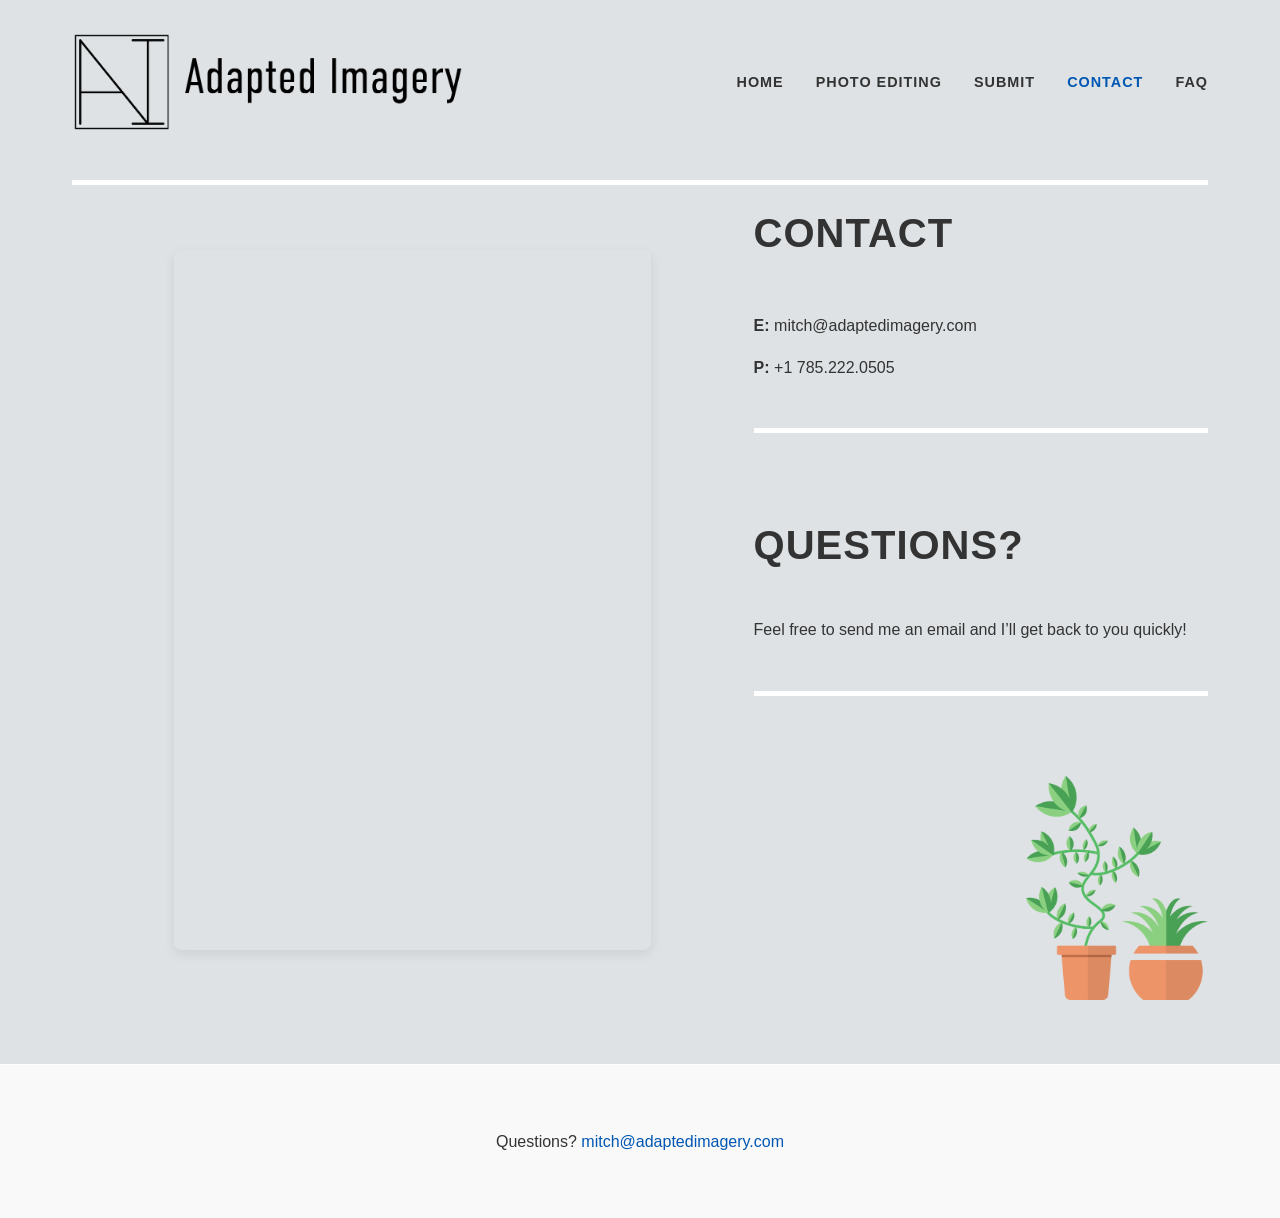
<file: Contact.html>
<!DOCTYPE html>
<html lang="en-US">

<head>
    <meta charset="UTF-8">
    <meta name="viewport" content="width=device-width, initial-scale=1.0">

    <!-- SEO & Meta Information -->
    <title>Adapted Imagery</title>
    <meta name="description" content="Kansas-based photo and video editor for clients of all sizes and needs.">

    <!-- Favicon -->
    <link rel="icon" type="image/x-icon" href="Assets/favicon.ico">

    <!-- Link to external CSS file -->
    <link rel="stylesheet" href="css.css">
</head>

<body>

    <!-- Main Website Header & Navigation -->
    <header>
        <div class="logo-container">
            <h1>
                <a href="index.html">
                    <!-- Replace src with your local logo path -->
                    <img src="Assets/AI+Logo+2+Full+Name+Smaller.png" alt="Adapted Imagery Logo">
                </a>
            </h1>
        </div>

        <!-- Primary Navigation Menu -->
        <nav aria-label="Main Navigation">
            <ul>
                <li><a href="index.html">Home</a></li>

                <!-- Photo Editing Dropdown -->
                <li class="dropdown">
                    <a href="#">Photo Editing</a>
                    <ul class="dropdown-menu">
                        <li><a href="EnMassePhoto.html">En Masse Photo</a></li>
                        <li><a href="PhotoshopCorrections.html">Photoshop Correction</a></li>
                    </ul>
                </li>

                <li><a href="Submit-Photo.html">Submit</a></li>
                <li><a href="Contact.html" class="active">Contact</a></li>
                <li><a href="FAQ.html">FAQ</a></li>
            </ul>
        </nav>
    </header>


    <main>
        <hr>
        <!-- Contact Section -->
        <section class="contact-section">
            <div class="contact-grid">
                <!-- Left Column: Grayscale Google Map pin on Lawrence, KS -->
                <div class="contact-map">
                    <iframe src="https://maps.google.com/maps?q=38.971669,-95.23525&z=12&output=embed" width="100%"
                        height="700" style="border:0;" frameborder="0" allowfullscreen="" loading="lazy"
                        referrerpolicy="no-referrer-when-downgrade">
                    </iframe>
                </div>

                <!-- Right Column: Contact Heading -->
                <div class="contact-content">
                    <h2>Contact</h2>
                    <div class="spacer sm"></div>
                    <p><b>E: </b>mitch@adaptedimagery.com</p>
                    <div class="spacer sm"></div>
                    <p><b>P: </b>+1 785.222.0505</p>
                    <div class="spacer md"></div>
                    <hr>
                    <div class="spacer lg"></div>
                    <h2>Questions?</h2>
                    <div class="spacer xs"></div>
                    <p>Feel free to send me an email and I’ll get back to you quickly!</p>
                    <div class="spacer md"></div>
                    <hr>
                    <div class="spacer lg"></div>
                    <img src="Assets/Potted Plants 1k.png" alt="a cute plant" style="width: 40%;float: right;">
                </div>
            </div>
        </section>
    </main>



    <!-- Website Footer -->
    <footer>
        <div class="footer-contact">
            <p>Questions? <a href="mailto:mitch@adaptedimagery.com">mitch@adaptedimagery.com</a></p>
        </div>
    </footer>

</body>

</html>
</file>
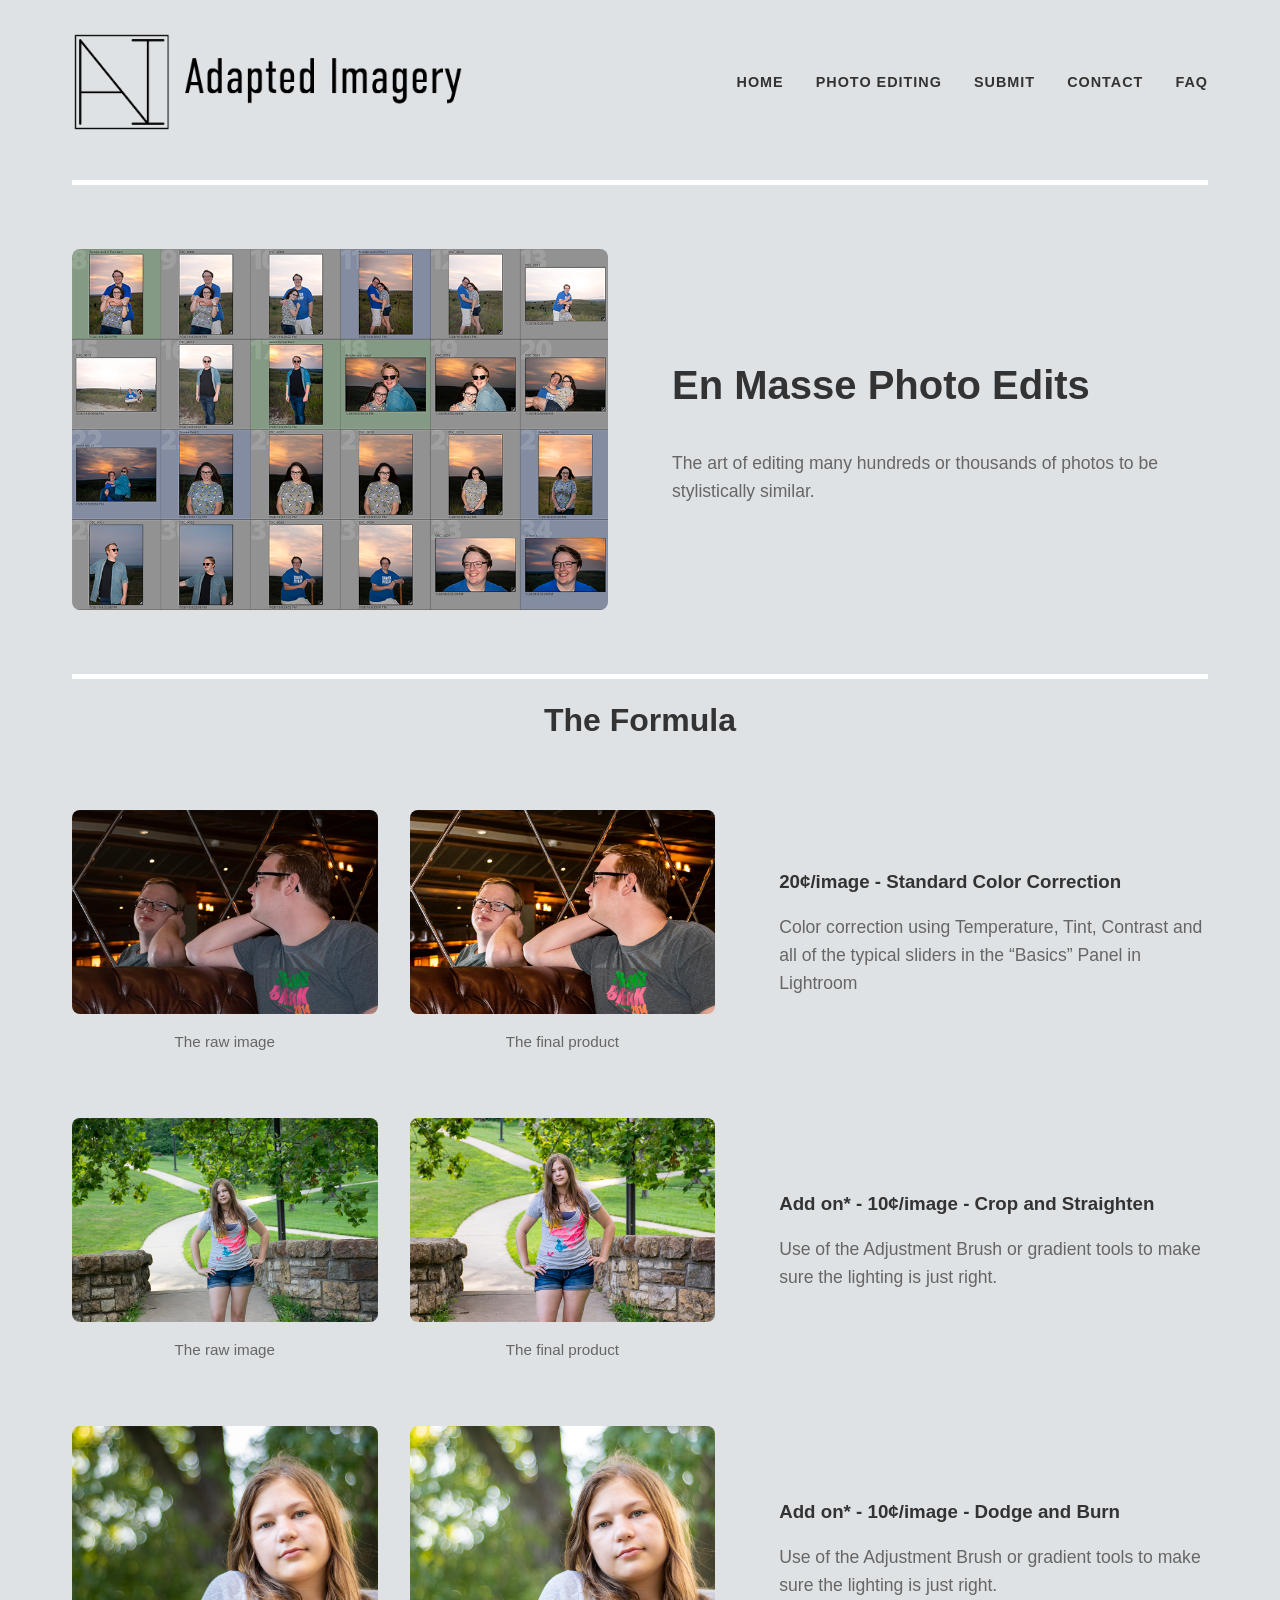
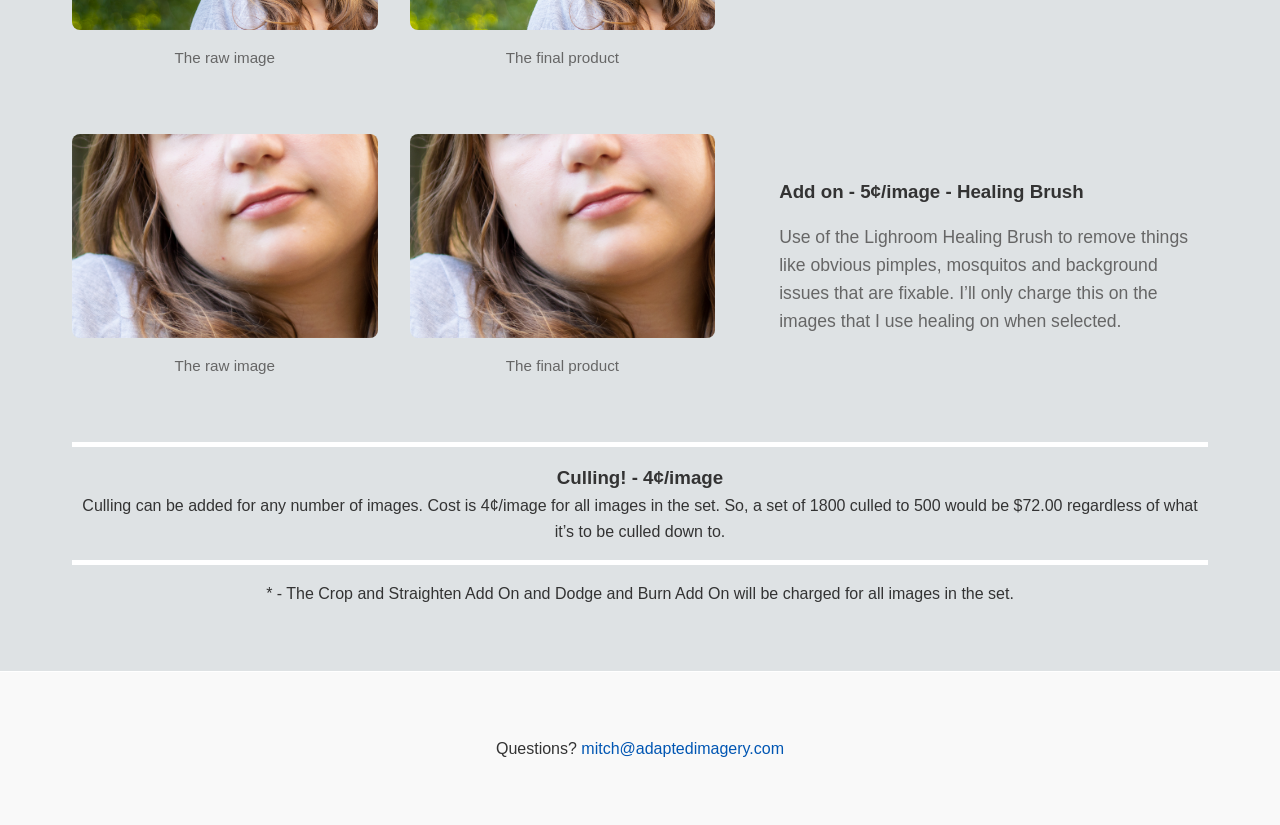
<file: EnMassePhoto.html>
<!DOCTYPE html>
<html lang="en-US">

<head>
    <meta charset="UTF-8">
    <meta name="viewport" content="width=device-width, initial-scale=1.0">

    <!-- SEO & Meta Information -->
    <title>Adapted Imagery</title>
    <meta name="description" content="Kansas-based photo and video editor for clients of all sizes and needs.">

    <!-- Favicon -->
    <link rel="icon" type="image/x-icon" href="Assets/favicon.ico">

    <!-- Link to external CSS file -->
    <link rel="stylesheet" href="css.css">
</head>

<body>

    <!-- Main Website Header & Navigation -->
    <header>
        <div class="logo-container">
            <h1>
                <a href="index.html">
                    <!-- Replace src with your local logo path -->
                    <img src="Assets/AI+Logo+2+Full+Name+Smaller.png" alt="Adapted Imagery Logo">
                </a>
            </h1>
        </div>

        <!-- Primary Navigation Menu -->
        <nav aria-label="Main Navigation">
            <ul>
                <li><a href="index.html">Home</a></li>

                <!-- Photo Editing Dropdown -->
                <li class="dropdown">
                    <a href="#">Photo Editing</a>
                    <ul class="dropdown-menu">
                        <li><a href="EnMassePhoto.html" class="active">En Masse Photo</a></li>
                        <li><a href="PhotoshopCorrections.html">Photoshop Correction</a></li>
                    </ul>
                </li>

                <li><a href="Submit-Photo.html">Submit</a></li>
                <li><a href="Contact.html">Contact</a></li>
                <li><a href="FAQ.html">FAQ</a></li>
            </ul>
        </nav>
    </header>
    <!-- Main Content Area -->
    <main>
        <hr>
        <!-- Hero / Welcome Section -->
        <section class="overview-section">
            <div class="overview-image">
                <img src="Assets/Culling+copy.png" alt="En-mass photo culling process">
            </div>
            <div class="overview-content">
                <h2>En Masse Photo Edits</h2>
                <div class="spacer sm"></div>
                <p>The art of editing many hundreds or thousands of photos to be stylistically similar.</p>
            </div>
        </section>

        <!-- Services Grid Section -->
        <hr>
        <h1 style="text-align:center;">The Formula</h1>
        <section class="formula-section">
            <!-- Below is standard color correction section-->
            <div class="formula-images">
                <div class="image-box">
                    <img src="Assets/before-standard.jpeg" alt="Before">
                    <div class="spacer sm"></div>
                    <p class="image-caption">The raw image</p>
                </div>
                <div class="image-box">
                    <img src="Assets/after-standard.jpeg" alt="After">
                    <div class="spacer sm"></div>
                    <p class="image-caption">The final product</p>
                </div>
            </div>
            <div class="formula-description">
                <h3>20¢/image - Standard Color Correction</h3>
                <div class="spacer sm"></div>
                <p>Color correction using Temperature, Tint, Contrast and all of the typical sliders in the “Basics”
                    Panel in Lightroom</p>
            </div>
            <!-- Below is crop and straighten section-->
            <div class="formula-images">
                <div class="image-box">
                    <img src="Assets/crop-before.png" alt="Before">
                    <div class="spacer sm"></div>
                    <p class="image-caption">The raw image</p>
                </div>
                <div class="image-box">
                    <img src="Assets/crop-after.png" alt="After">
                    <div class="spacer sm"></div>
                    <p class="image-caption">The final product</p>
                </div>
            </div>
            <div class="formula-description">
                <h3>Add on* - 10¢/image - Crop and Straighten</h3>
                <div class="spacer sm"></div>
                <p>Use of the Adjustment Brush or gradient tools to make sure the lighting is just right.</p>
            </div>
            <!-- Below is dodge and burn section-->
            <div class="formula-images">
                <div class="image-box">
                    <img src="Assets/dodgeburn-before.jpeg" alt="Before">
                    <div class="spacer sm"></div>
                    <p class="image-caption">The raw image</p>
                </div>
                <div class="image-box">
                    <img src="Assets/dodgeburn-after.jpeg" alt="After">
                    <div class="spacer sm"></div>
                    <p class="image-caption">The final product</p>
                </div>
            </div>
            <div class="formula-description">
                <h3>Add on* - 10¢/image - Dodge and Burn</h3>
                <div class="spacer sm"></div>
                <p>Use of the Adjustment Brush or gradient tools to make sure the lighting is just right.</p>
            </div>
            <!-- Below is the healing brush section-->
            <div class="formula-images">
                <div class="image-box">
                    <img src="Assets/healing-before.jpeg" alt="Before">
                    <div class="spacer sm"></div>
                    <p class="image-caption">The raw image</p>
                </div>
                <div class="image-box">
                    <img src="Assets/healing-after.jpeg" alt="After">
                    <div class="spacer sm"></div>
                    <p class="image-caption">The final product</p>
                </div>
            </div>
            <div class="formula-description">
                <h3>Add on - 5¢/image - Healing Brush</h3>
                <div class="spacer sm"></div>
                <p>Use of the Lighroom Healing Brush to remove things like obvious pimples, mosquitos and background
                    issues that are fixable. I’ll only charge this on the images that I use healing on when selected.
                </p>
            </div>
        </section>
        <hr>
        <h3 style="text-align:center;">Culling! - 4¢/image</h3>
        <p style="text-align:center;">Culling can be added for any number of images. Cost is
            4¢/image for all images in the set. So, a set of 1800 culled to 500 would be $72.00
            regardless of what it’s to be culled down to. </p>
        <hr>
        <p style="text-align: center;">* - The Crop and Straighten Add On and Dodge and
            Burn Add On will be charged for all images in the set.</p>
    </main>

    <!-- Website Footer -->
    <footer>
        <div class="footer-contact">
            <p>Questions? <a href="mailto:mitch@adaptedimagery.com">mitch@adaptedimagery.com</a></p>
        </div>
    </footer>

</body>

</html>
</file>
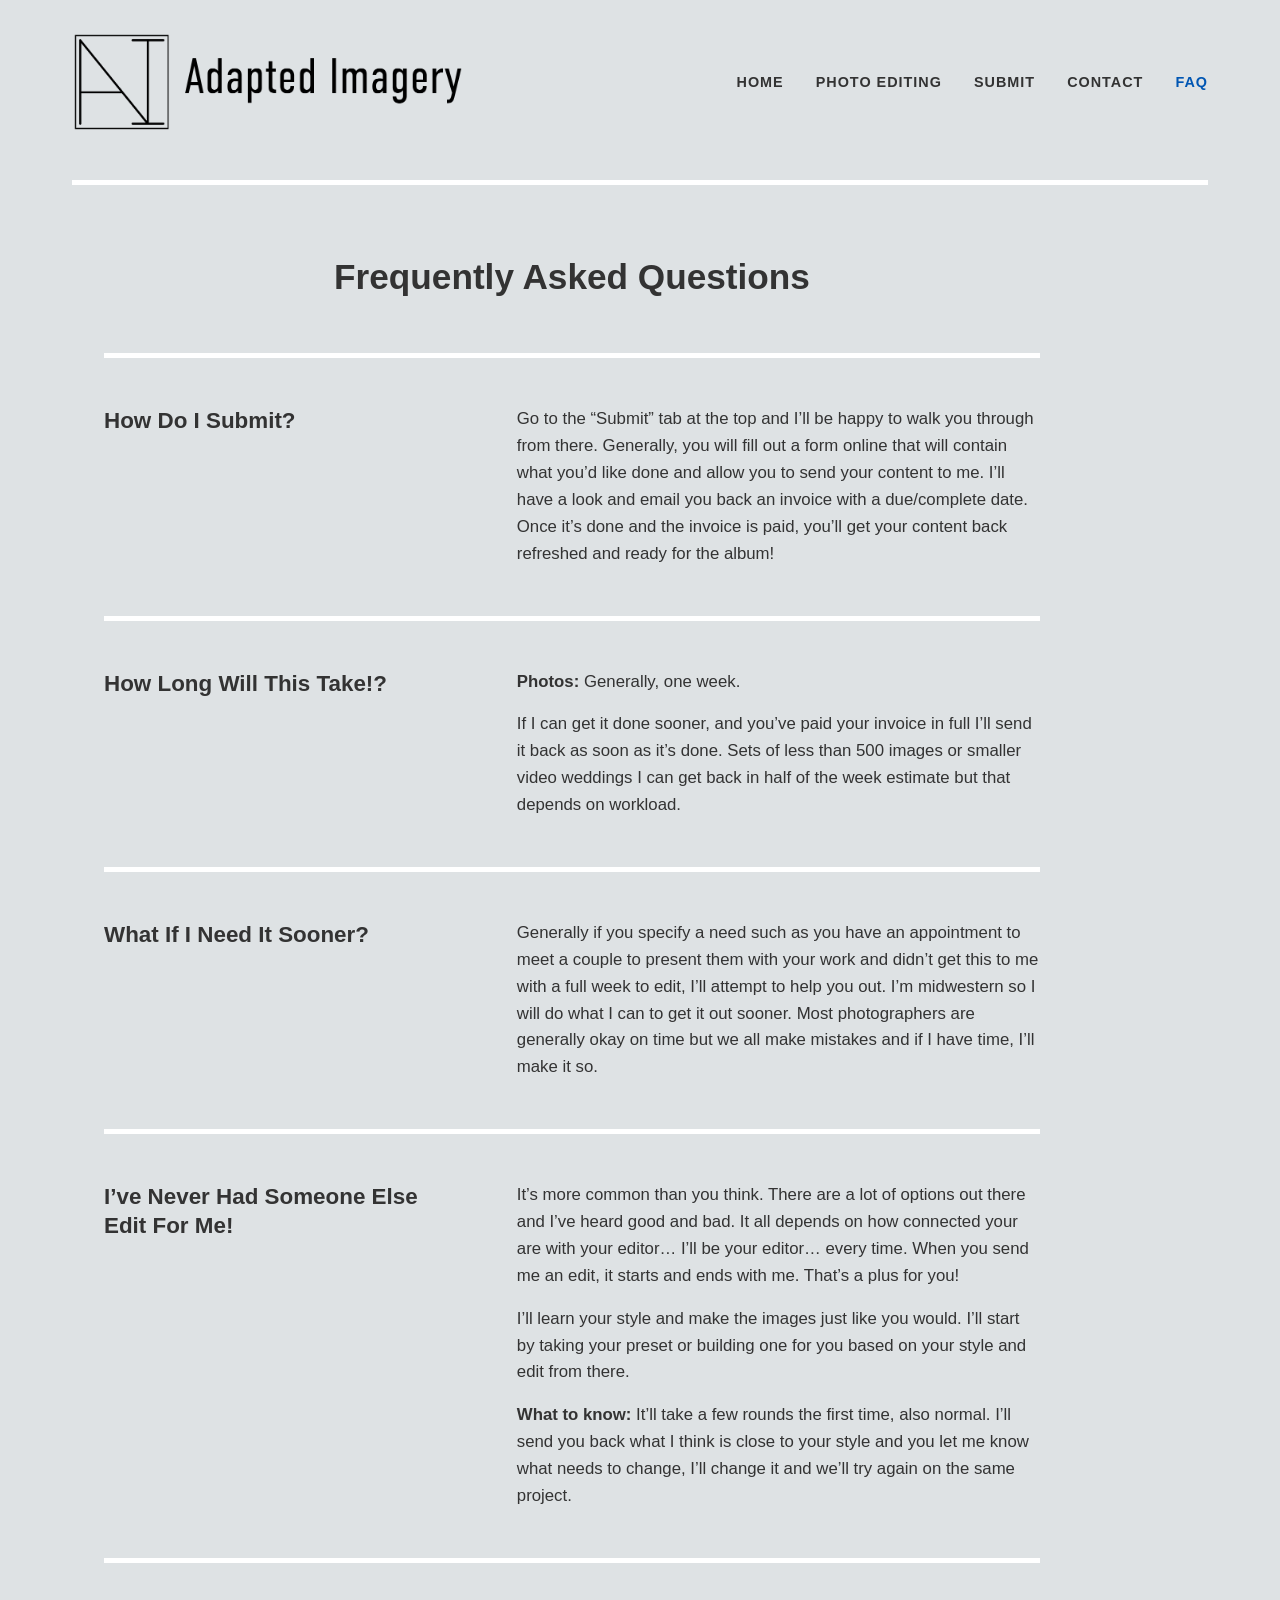
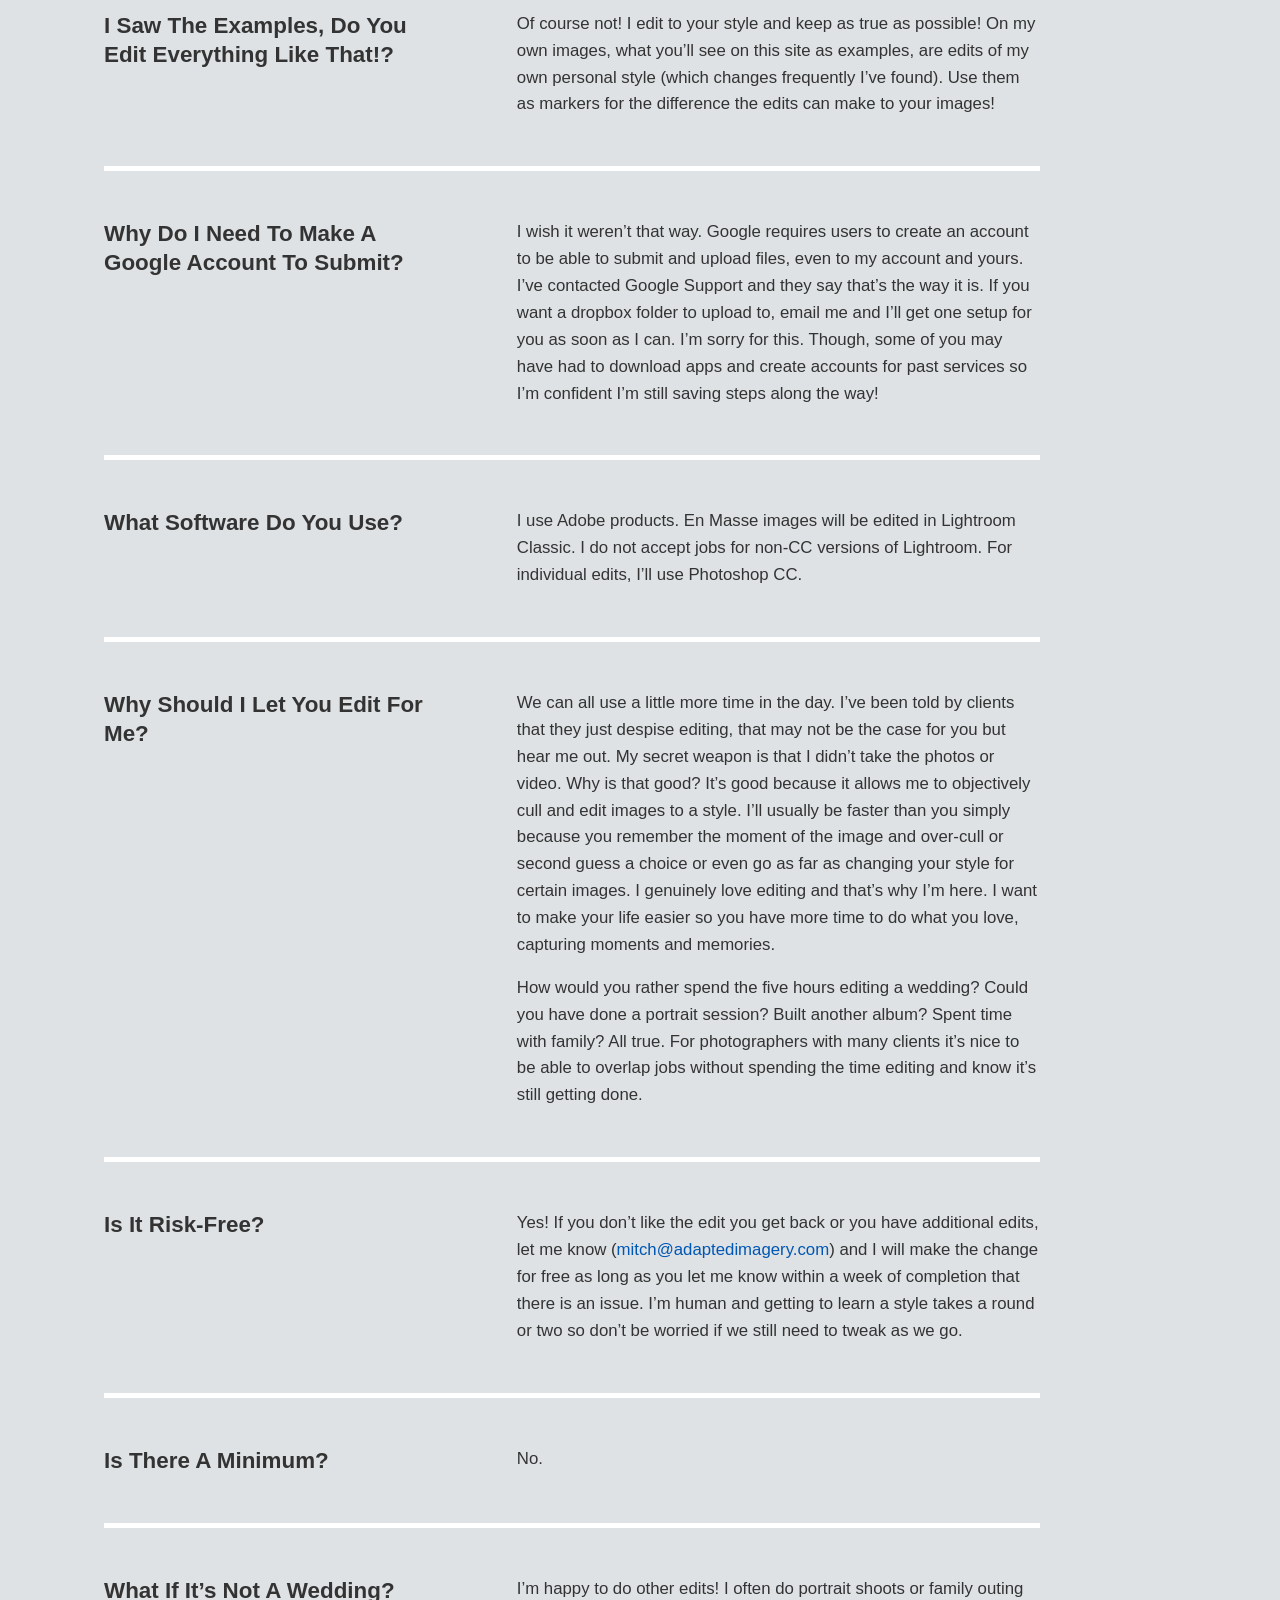
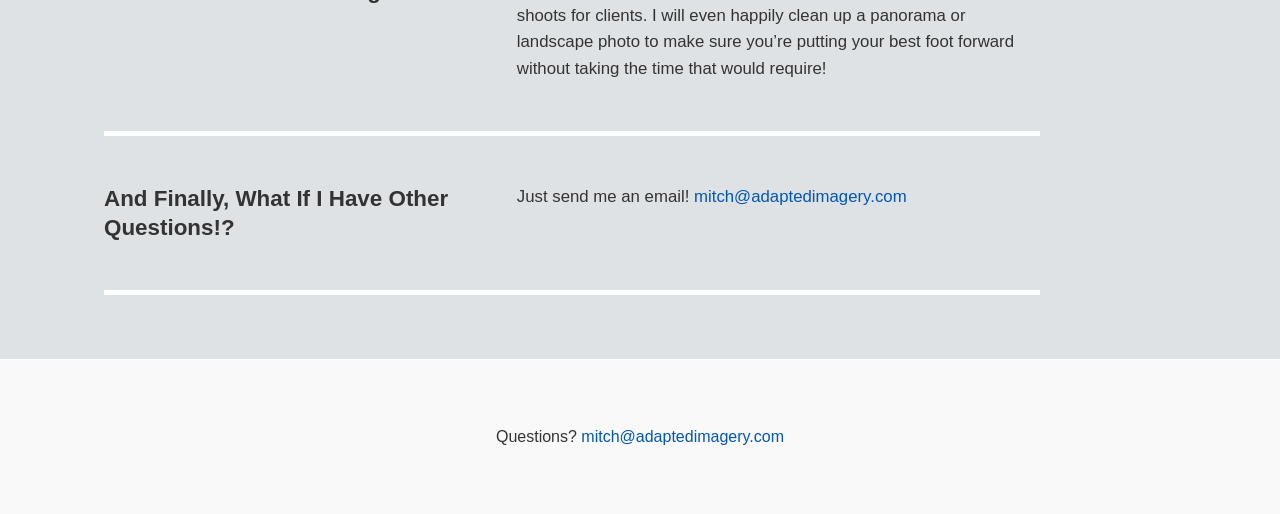
<file: FAQ.html>
<!DOCTYPE html>
<html lang="en-US">

<head>
    <meta charset="UTF-8">
    <meta name="viewport" content="width=device-width, initial-scale=1.0">

    <!-- SEO & Meta Information -->
    <title>Adapted Imagery</title>
    <meta name="description" content="Kansas-based photo and video editor for clients of all sizes and needs.">

    <!-- Favicon -->
    <link rel="icon" type="image/x-icon" href="Assets/favicon.ico">

    <!-- Link to external CSS file -->
    <link rel="stylesheet" href="css.css">
</head>

<body>

    <!-- Main Website Header & Navigation -->
    <header>
        <div class="logo-container">
            <h1>
                <a href="index.html">
                    <!-- Replace src with your local logo path -->
                    <img src="Assets/AI+Logo+2+Full+Name+Smaller.png" alt="Adapted Imagery Logo">
                </a>
            </h1>
        </div>

        <!-- Primary Navigation Menu -->
        <nav aria-label="Main Navigation">
            <ul>
                <li><a href="index.html">Home</a></li>

                <!-- Photo Editing Dropdown -->
                <li class="dropdown">
                    <a href="#">Photo Editing</a>
                    <ul class="dropdown-menu">
                        <li><a href="EnMassePhoto.html">En Masse Photo</a></li>
                        <li><a href="PhotoshopCorrections.html">Photoshop Correction</a></li>
                    </ul>
                </li>

                <li><a href="Submit-Photo.html">Submit</a></li>
                <li><a href="Contact.html">Contact</a></li>
                <li><a href="FAQ.html" class="active">FAQ</a></li>
            </ul>
        </nav>
    </header>
    <main>
        <hr>
        <section class="faq-container">
            <h1 class="faq-page-title">Frequently Asked Questions</h1>
            <div class="spacer md"></div>
            <hr>

            <!-- Row 1 -->
            <div class="faq-row">
                <div class="faq-question">
                    <h2>How Do I Submit?</h2>
                </div>
                <div class="faq-answer">
                    <p>Go to the “Submit” tab at the top and I’ll be happy to walk you through from there. Generally,
                        you will fill out a form online that will contain what you’d like done and allow you to send
                        your content to me. I’ll have a look and email you back an invoice with a due/complete date.
                        Once it’s done and the invoice is paid, you’ll get your content back refreshed and ready for the
                        album!</p>
                </div>
            </div>
            <hr>

            <!-- Row 2 -->
            <div class="faq-row">
                <div class="faq-question">
                    <h2>How Long Will This Take!?</h2>
                </div>
                <div class="faq-answer">
                    <p><strong>Photos:</strong> Generally, one week.</p>
                    <p>If I can get it done sooner, and you’ve paid your invoice in full I’ll send it back as soon as
                        it’s done. Sets of less than 500 images or smaller video weddings I can get back in half of the
                        week estimate but that depends on workload.</p>
                </div>
            </div>
            <hr>

            <!-- Row 3 -->
            <div class="faq-row">
                <div class="faq-question">
                    <h2>What If I Need It Sooner?</h2>
                </div>
                <div class="faq-answer">
                    <p>Generally if you specify a need such as you have an appointment to meet a couple to present them
                        with your work and didn’t get this to me with a full week to edit, I’ll attempt to help you out.
                        I’m midwestern so I will do what I can to get it out sooner. Most photographers are generally
                        okay on time but we all make mistakes and if I have time, I’ll make it so.</p>
                </div>
            </div>
            <hr>

            <!-- Row 4 -->
            <div class="faq-row">
                <div class="faq-question">
                    <h2>I’ve Never Had Someone Else Edit For Me!</h2>
                </div>
                <div class="faq-answer">
                    <p>It’s more common than you think. There are a lot of options out there and I’ve heard good and
                        bad. It all depends on how connected your are with your editor… I’ll be your editor… every time.
                        When you send me an edit, it starts and ends with me. That’s a plus for you!</p>
                    <p>I’ll learn your style and make the images just like you would. I’ll start by taking your preset
                        or building one for you based on your style and edit from there.</p>
                    <p><strong>What to know:</strong> It’ll take a few rounds the first time, also normal. I’ll send you
                        back what I think is close to your style and you let me know what needs to change, I’ll change
                        it and we’ll try again on the same project.</p>
                </div>
            </div>
            <hr>

            <!-- Row 5 -->
            <div class="faq-row">
                <div class="faq-question">
                    <h2>I Saw The Examples, Do You Edit Everything Like That!?</h2>
                </div>
                <div class="faq-answer">
                    <p>Of course not! I edit to your style and keep as true as possible! On my own images, what you’ll
                        see on this site as examples, are edits of my own personal style (which changes frequently I’ve
                        found). Use them as markers for the difference the edits can make to your images!</p>
                </div>
            </div>
            <hr>

            <!-- Row 6 -->
            <div class="faq-row">
                <div class="faq-question">
                    <h2>Why Do I Need To Make A Google Account To Submit?</h2>
                </div>
                <div class="faq-answer">
                    <p>I wish it weren’t that way. Google requires users to create an account to be able to submit and
                        upload files, even to my account and yours. I’ve contacted Google Support and they say that’s
                        the way it is. If you want a dropbox folder to upload to, email me and I’ll get one setup for
                        you as soon as I can. I’m sorry for this. Though, some of you may have had to download apps and
                        create accounts for past services so I’m confident I’m still saving steps along the way!</p>
                </div>
            </div>
            <hr>

            <!-- Row 7 -->
            <div class="faq-row">
                <div class="faq-question">
                    <h2>What Software Do You Use?</h2>
                </div>
                <div class="faq-answer">
                    <p>I use Adobe products. En Masse images will be edited in Lightroom Classic. I do not accept jobs
                        for non-CC versions of Lightroom. For
                        individual edits, I’ll use Photoshop CC.</p>
                </div>
            </div>
            <hr>

            <!-- Row 8 -->
            <div class="faq-row">
                <div class="faq-question">
                    <h2>Why Should I Let You Edit For Me?</h2>
                </div>
                <div class="faq-answer">
                    <p>We can all use a little more time in the day. I’ve been told by clients that they just despise
                        editing, that may not be the case for you but hear me out. My secret weapon is that I didn’t
                        take the photos or video. Why is that good? It’s good because it allows me to objectively cull
                        and edit images to a style. I’ll usually be faster than you simply because you remember the
                        moment of the image and over-cull or second guess a choice or even go as far as changing your
                        style for certain images. I genuinely love editing
                        and that’s why I’m here. I want to make your life easier so you have more time to do what you
                        love, capturing moments and memories.</p>
                    <p>How would you rather spend the five hours editing a wedding? Could you have done a portrait
                        session? Built another album? Spent time with family? All true. For photographers with many
                        clients it’s nice to be able to overlap jobs without spending the time editing and know it’s
                        still getting done.</p>
                </div>
            </div>
            <hr>

            <!-- Row 9 -->
            <div class="faq-row">
                <div class="faq-question">
                    <h2>Is It Risk-Free?</h2>
                </div>
                <div class="faq-answer">
                    <p>Yes! If you don’t like the edit you get back or you have additional edits, let me know (<a
                            href="mailto:mitch@adaptedimagery.com">mitch@adaptedimagery.com</a>) and I will make the
                        change for free as long as you let me know within a week of completion that there is an issue.
                        I’m human and getting to learn a style takes a round or two so don’t be worried if we still need
                        to tweak as we go.</p>
                </div>
            </div>
            <hr>

            <!-- Row 10 -->
            <div class="faq-row">
                <div class="faq-question">
                    <h2>Is There A Minimum?</h2>
                </div>
                <div class="faq-answer">
                    <p>No.</p>
                </div>
            </div>
            <hr>

            <!-- Row 11 -->
            <div class="faq-row">
                <div class="faq-question">
                    <h2>What If It’s Not A Wedding?</h2>
                </div>
                <div class="faq-answer">
                    <p>I’m happy to do other edits! I often do portrait shoots or family outing shoots for clients. I
                        will even happily clean up a panorama or landscape photo to make sure you’re putting your best
                        foot forward without taking the time that would require!</p>
                </div>
            </div>
            <hr>

            <!-- Row 12 -->
            <div class="faq-row">
                <div class="faq-question">
                    <h2>And Finally, What If I Have Other Questions!?</h2>
                </div>
                <div class="faq-answer">
                    <p>Just send me an email! <a href="mailto:mitch@adaptedimagery.com">mitch@adaptedimagery.com</a></p>
                </div>
            </div>
            <hr>
        </section>
    </main>

    <!-- Website Footer -->
    <footer>
        <div class="footer-contact">
            <p>Questions? <a href="mailto:mitch@adaptedimagery.com">mitch@adaptedimagery.com</a></p>
        </div>
    </footer>

</body>

</html>
</file>
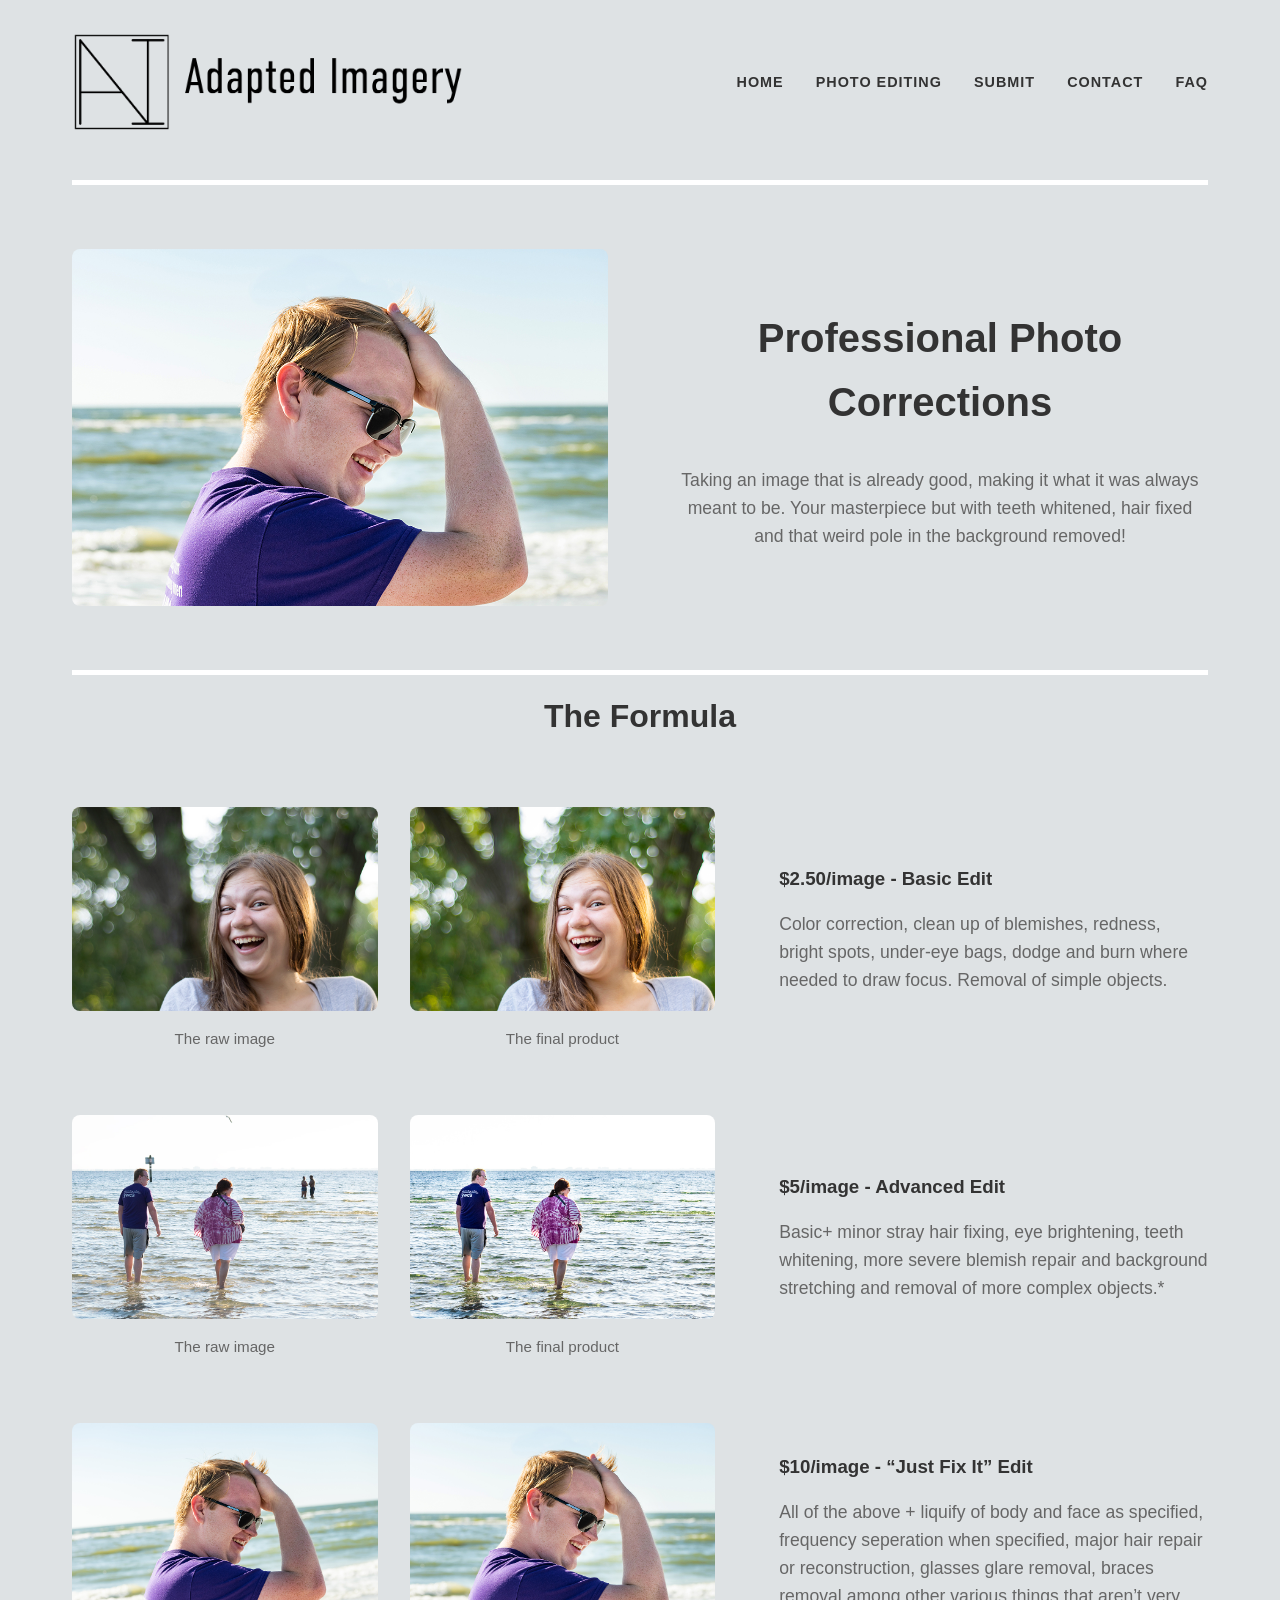
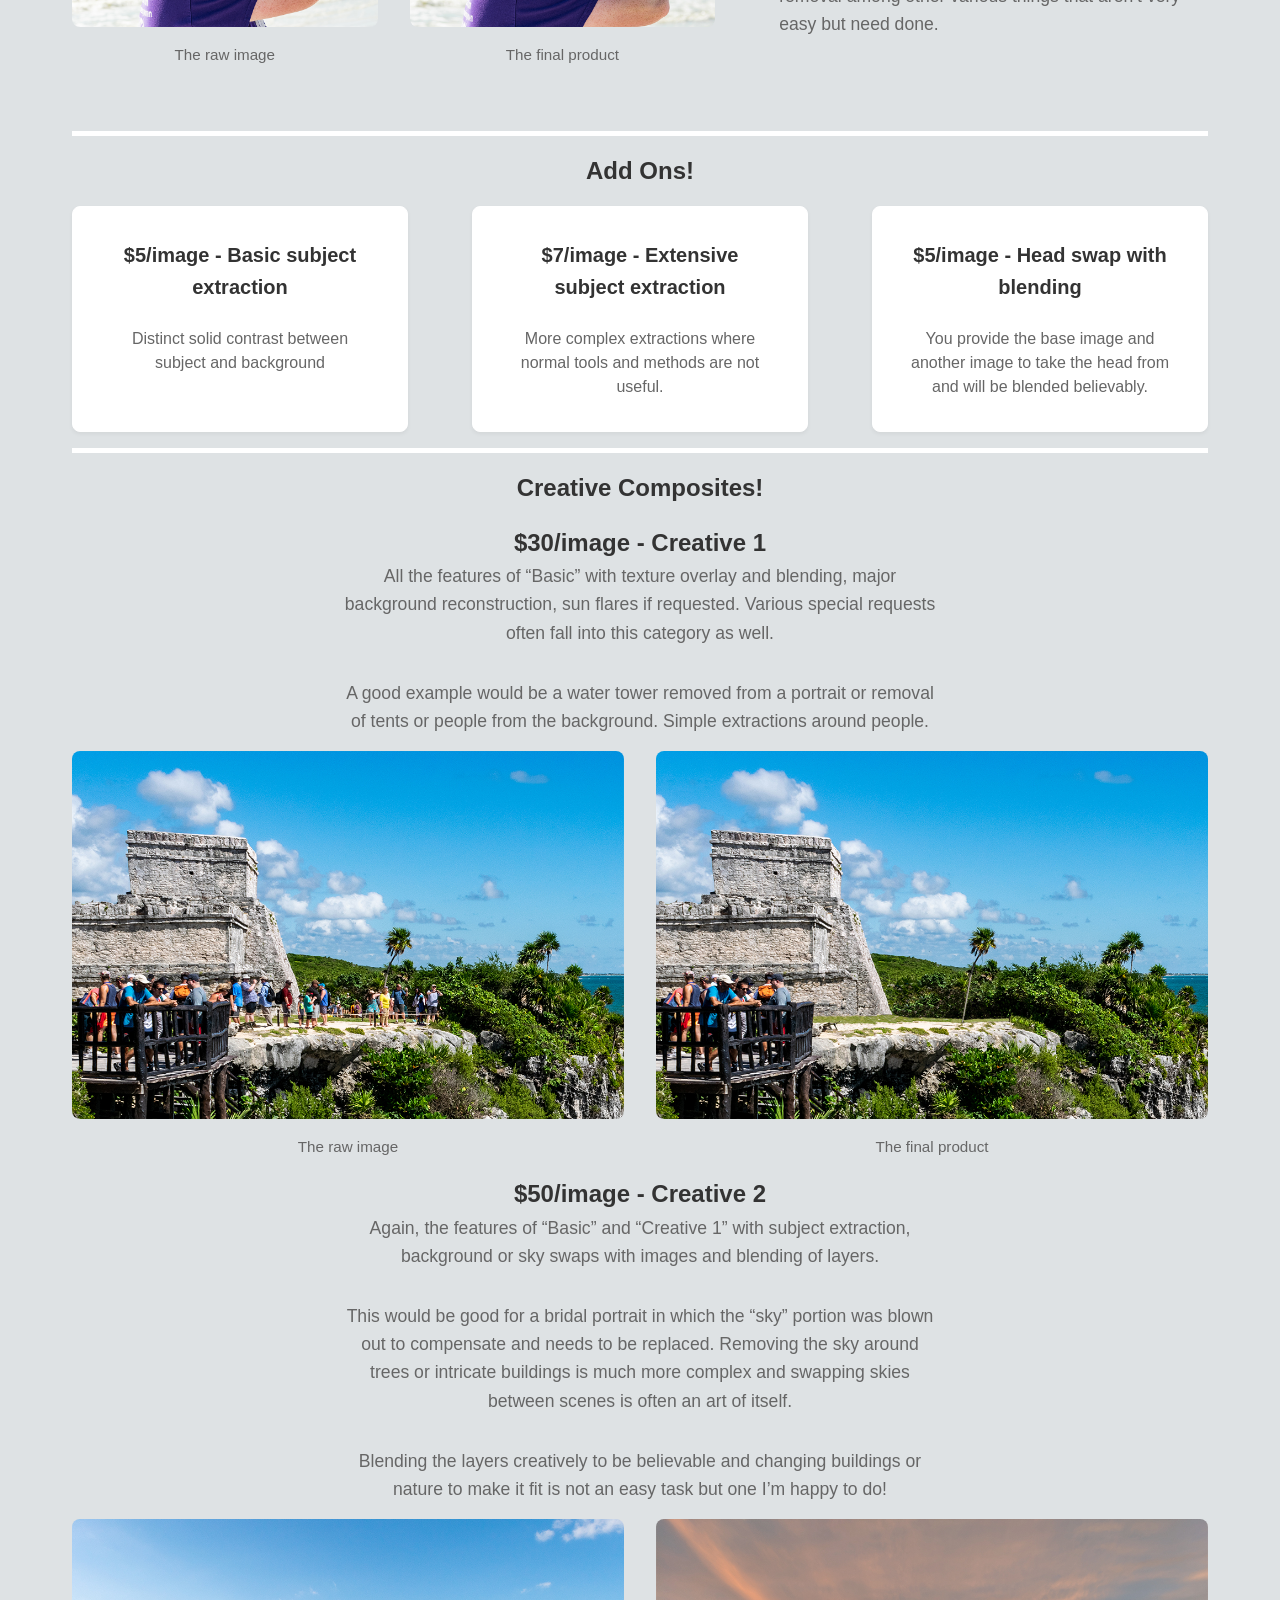
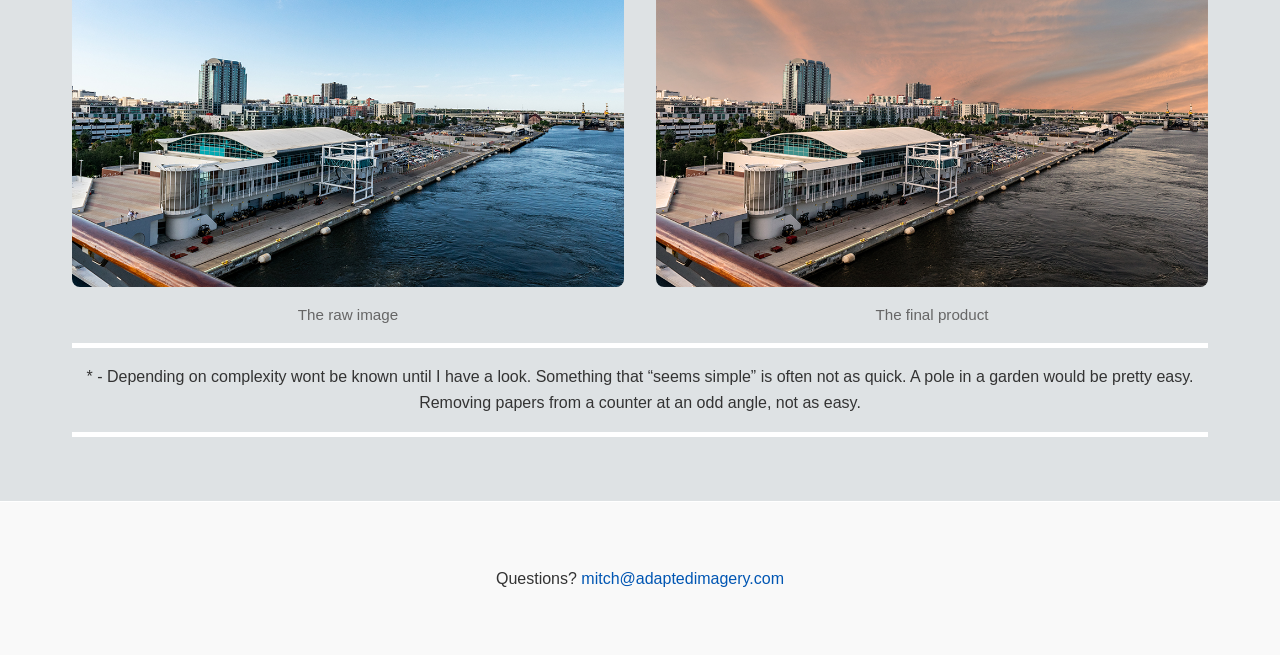
<file: PhotoshopCorrections.html>
<!DOCTYPE html>
<html lang="en-US">

<head>
    <meta charset="UTF-8">
    <meta name="viewport" content="width=device-width, initial-scale=1.0">

    <!-- SEO & Meta Information -->
    <title>Adapted Imagery</title>
    <meta name="description" content="Kansas-based photo and video editor for clients of all sizes and needs.">

    <!-- Favicon -->
    <link rel="icon" type="image/x-icon" href="Assets/favicon.ico">

    <!-- Link to external CSS file -->
    <link rel="stylesheet" href="css.css">
</head>

<body>

    <!-- Main Website Header & Navigation -->
    <header>
        <div class="logo-container">
            <h1>
                <a href="index.html">
                    <!-- Replace src with your local logo path -->
                    <img src="Assets/AI+Logo+2+Full+Name+Smaller.png" alt="Adapted Imagery Logo">
                </a>
            </h1>
        </div>

        <!-- Primary Navigation Menu -->
        <nav aria-label="Main Navigation">
            <ul>
                <li><a href="index.html">Home</a></li>

                <!-- Photo Editing Dropdown -->
                <li class="dropdown">
                    <a href="#">Photo Editing</a>
                    <ul class="dropdown-menu">
                        <li><a href="EnMassePhoto.html">En Masse Photo</a></li>
                        <li><a href="PhotoshopCorrections.html" class="active">Photoshop Correction</a></li>
                    </ul>
                </li>

                <li><a href="Submit-Photo.html">Submit</a></li>
                <li><a href="Contact.html">Contact</a></li>
                <li><a href="FAQ.html">FAQ</a></li>
            </ul>
        </nav>
    </header>

    <main>
        <hr>
        <!-- Hero / Welcome Section -->
        <section class="overview-section">
            <div class="overview-image">
                <img src="Assets/PS-Hero.jpg" alt="Hero image">
            </div>
            <div class="overview-content">
                <h2 style="text-align: center;">Professional Photo Corrections</h2>
                <div class="spacer sm"></div>
                <p style="text-align: center;">Taking an image that is already good, making it what it was always meant
                    to be.
                    Your masterpiece but with teeth whitened, hair fixed and that weird pole in the
                    background removed!</p>
            </div>
        </section>
        <hr>
        <h1 style="text-align:center;">The Formula</h1>

        <section class="formula-section">
            <!-- Below is Basic Edit section-->
            <div class="formula-images">
                <div class="image-box">
                    <img src="Assets/Basic-Before.jpeg" alt="Before">
                    <div class="spacer sm"></div>
                    <p class="image-caption">The raw image</p>
                </div>
                <div class="image-box">
                    <img src="Assets/Basic-After.jpeg" alt="After">
                    <div class="spacer sm"></div>
                    <p class="image-caption">The final product</p>
                </div>
            </div>
            <div class="formula-description">
                <h3>$2.50/image - Basic Edit</h3>
                <div class="spacer sm"></div>
                <p>Color correction, clean up of blemishes, redness, bright spots,
                    under-eye bags, dodge and burn where needed to draw focus.
                    Removal of simple objects.</p>
            </div>
            <!-- Below is Advanced section-->
            <div class="formula-images">
                <div class="image-box">
                    <img src="Assets/Advanced-Before.jpeg" alt="Before">
                    <div class="spacer sm"></div>
                    <p class="image-caption">The raw image</p>
                </div>
                <div class="image-box">
                    <img src="Assets/Advanced-After.jpeg" alt="After">
                    <div class="spacer sm"></div>
                    <p class="image-caption">The final product</p>
                </div>
            </div>
            <div class="formula-description">
                <h3>$5/image - Advanced Edit</h3>
                <div class="spacer sm"></div>
                <p>Basic+ minor stray hair fixing, eye brightening, teeth whitening,
                    more severe blemish repair and background stretching and removal
                    of more complex objects.* </p>
            </div>
            <!-- Below is Just Fix it section-->
            <div class="formula-images">
                <div class="image-box">
                    <img src="Assets/JustFixIt-Before.jpeg" alt="Before">
                    <div class="spacer sm"></div>
                    <p class="image-caption">The raw image</p>
                </div>
                <div class="image-box">
                    <img src="Assets/JustFixIt-After.jpeg" alt="After">
                    <div class="spacer sm"></div>
                    <p class="image-caption">The final product</p>
                </div>
            </div>
            <div class="formula-description">
                <h3>$10/image - “Just Fix It” Edit</h3>
                <div class="spacer sm"></div>
                <p>All of the above + liquify of body and face as specified, frequency seperation when specified,
                    major hair repair or reconstruction, glasses glare removal, braces removal among other various
                    things that aren’t very easy but need done.</p>
            </div>
        </section>
        <hr>
        <h2 style="text-align:center;">Add Ons!</h2>
        <section class="addons-section">
            <div class="addon-grid">
                <div class="addon-card">
                    <h3>$5/image - Basic subject extraction</h3>
                    <div class="spacer xs"></div>
                    <p>Distinct solid contrast between subject and background</p>
                </div>
                <div class="addon-card">
                    <h3>$7/image - Extensive subject extraction</h3>
                    <div class="spacer xs"></div>
                    <p>More complex extractions where normal tools and methods are not useful.</p>
                </div>
                <div class="addon-card">
                    <h3>$5/image - Head swap with blending</h3>
                    <div class="spacer xs"></div>
                    <p>You provide the base image and another image to take the head from and will be blended
                        believably.</p>
                </div>
            </div>
        </section>
        <hr>
        <section>
            <div class="creative-composites">
                <h1 style="text-align: center;">Creative Composites!</h1>
                <div class="spacer sm"></div>
                <h2 style="text-align: center;">$30/image - Creative 1</h2>
                <p>All the features of “Basic” with texture overlay and blending,
                    major background reconstruction, sun flares if requested. Various special requests often
                    fall into this category as well.</p>
                <div class="spacer sm"></div>
                <p>A good example would be a water tower removed from a portrait
                    or removal of tents or people from the background. Simple extractions around people. </p>
            </div>
            <div class="creative-composites-grid">
                <div class="image-box">
                    <img src="Assets/Creative1-Before.jpeg" alt="Before">
                    <div class="spacer sm"></div>
                    <p class="image-caption">The raw image</p>
                </div>
                <div class="image-box">
                    <img src="Assets/Creative1-After.jpg" alt="After">
                    <div class="spacer sm"></div>
                    <p class="image-caption">The final product</p>
                </div>
            </div>
        </section>
        <section>
            <div class="creative-composites">
                <h2 style="text-align: center;">$50/image - Creative 2</h2>
                <p>Again, the features of “Basic” and “Creative 1” with subject extraction,
                    background or sky swaps with images and blending of layers.</p>
                <div class="spacer sm"></div>
                <p>This would be good for a bridal portrait in which the “sky” portion was blown
                    out to compensate and needs to be replaced. Removing the sky around trees or
                    intricate buildings is much more complex and swapping skies between scenes is
                    often an art of itself. </p>
                <div class="spacer sm"></div>
                <p>Blending the layers creatively to be believable and changing buildings or
                    nature to make it fit is not an easy task but one I’m happy to do!</p>
            </div>
            <div class="creative-composites-grid">
                <div class="image-box">
                    <img src="Assets/Creative2-Before.jpeg" alt="Before">
                    <div class="spacer sm"></div>
                    <p class="image-caption">The raw image</p>
                </div>
                <div class="image-box">
                    <img src="Assets/Creative2-After.jpeg" alt="After">
                    <div class="spacer sm"></div>
                    <p class="image-caption">The final product</p>
                </div>
            </div>
        </section>
        <section>
            <hr>
            <p style="text-align: center;">* - Depending on complexity wont be known until I have a look.
                Something that “seems simple” is often not as quick. A pole in a garden would be pretty easy.
                Removing papers from a counter at an odd angle, not as easy.</p>
            <hr>
        </section>
    </main>


    <!-- Website Footer -->
    <footer>
        <div class="footer-contact">
            <p>Questions? <a href="mailto:mitch@adaptedimagery.com">mitch@adaptedimagery.com</a></p>
        </div>
    </footer>

</body>

</html>
</file>
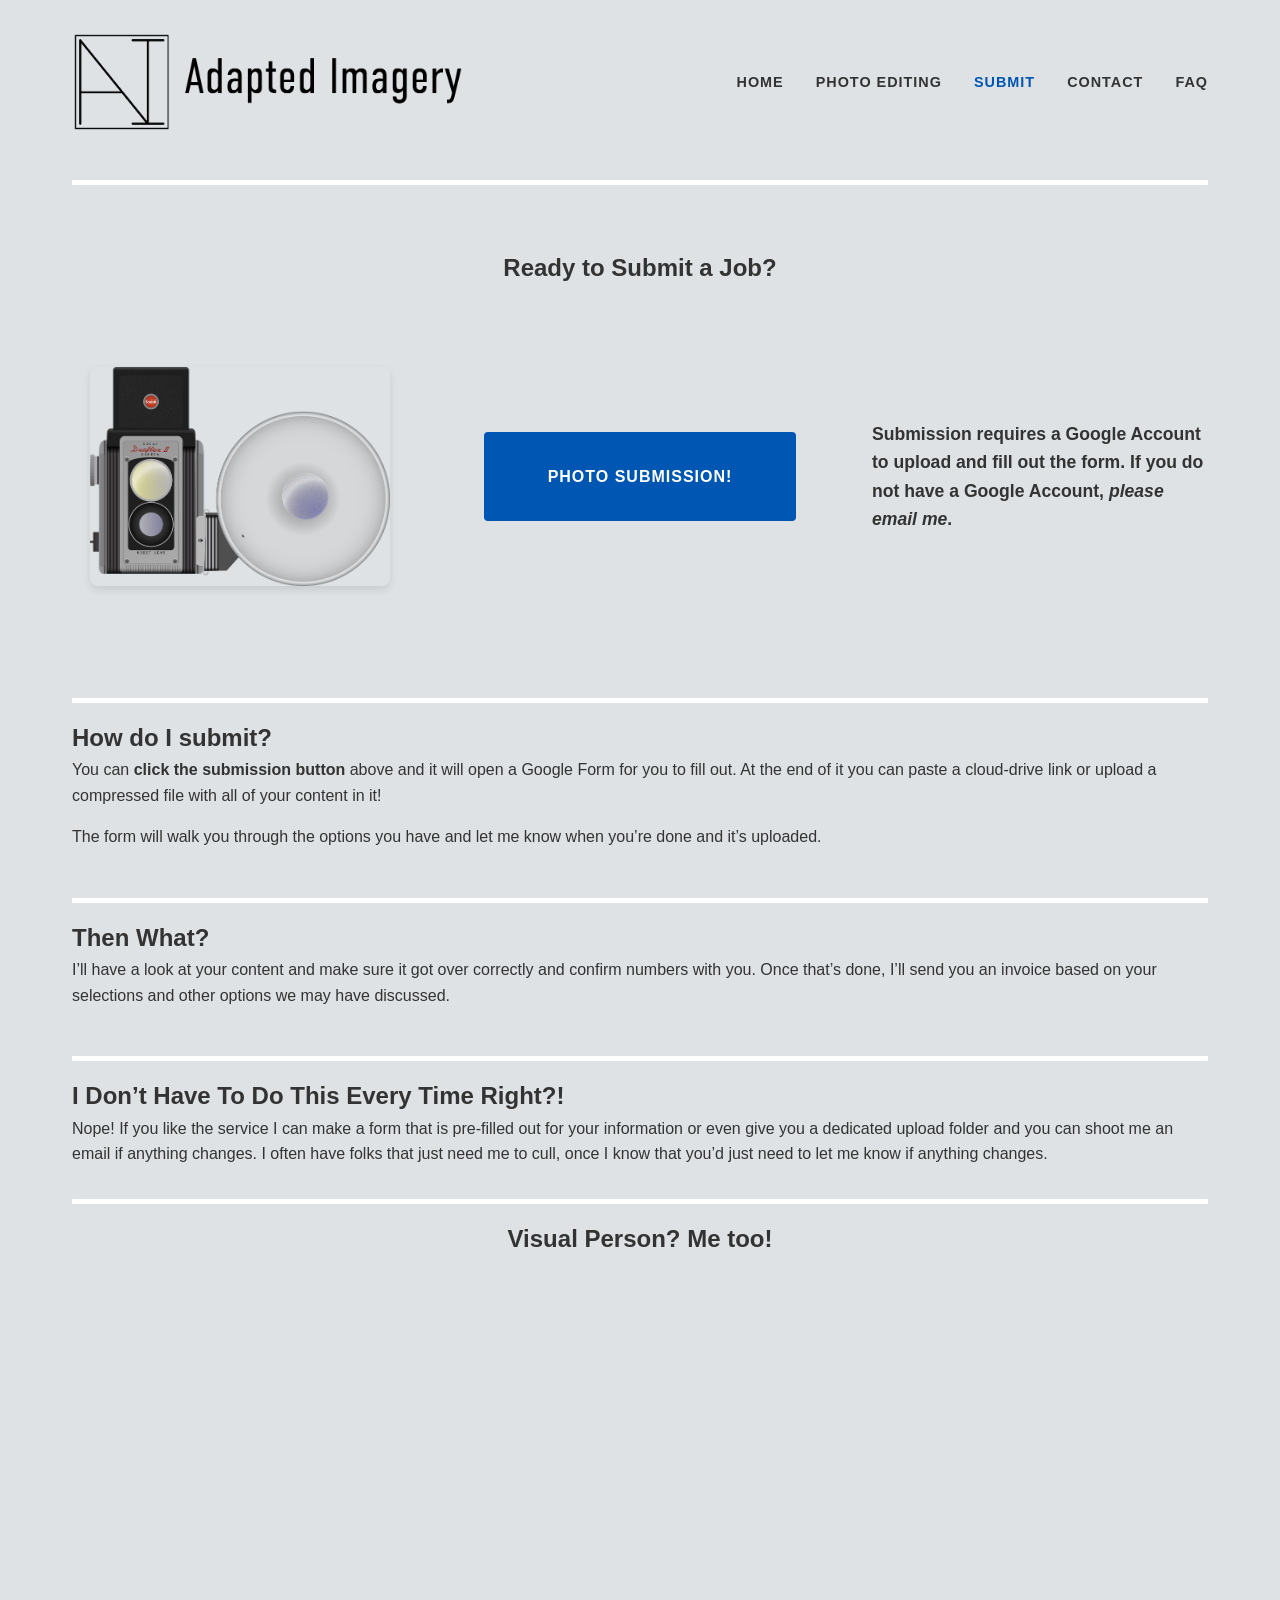
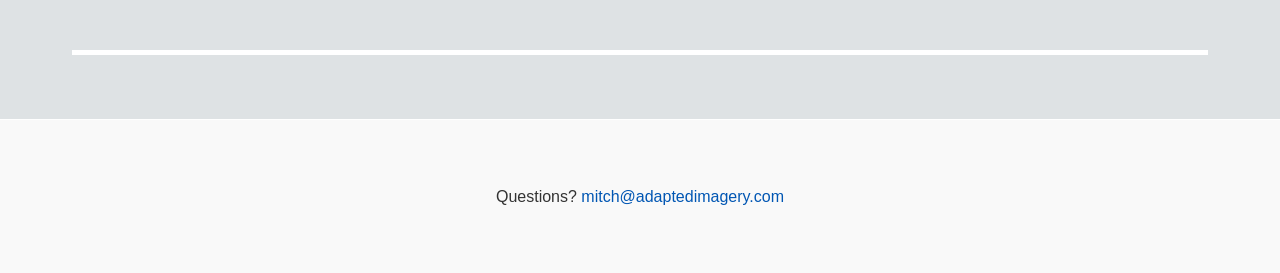
<file: Submit-Photo.html>
<!DOCTYPE html>
<html lang="en-US">

<head>
    <meta charset="UTF-8">
    <meta name="viewport" content="width=device-width, initial-scale=1.0">

    <!-- SEO & Meta Information -->
    <title>Adapted Imagery</title>
    <meta name="description" content="Kansas-based photo and video editor for clients of all sizes and needs.">

    <!-- Favicon -->
    <link rel="icon" type="image/x-icon" href="Assets/favicon.ico">

    <!-- Link to external CSS file -->
    <link rel="stylesheet" href="css.css">
</head>

<body>

    <!-- Main Website Header & Navigation -->
    <header>
        <div class="logo-container">
            <h1>
                <a href="index.html">
                    <!-- Replace src with your local logo path -->
                    <img src="Assets/AI+Logo+2+Full+Name+Smaller.png" alt="Adapted Imagery Logo">
                </a>
            </h1>
        </div>

        <!-- Primary Navigation Menu -->
        <nav aria-label="Main Navigation">
            <ul>
                <li><a href="index.html">Home</a></li>

                <!-- Photo Editing Dropdown -->
                <li class="dropdown">
                    <a href="#">Photo Editing</a>
                    <ul class="dropdown-menu">
                        <li><a href="EnMassePhoto.html">En Masse Photo</a></li>
                        <li><a href="PhotoshopCorrections.html">Photoshop Correction</a></li>
                    </ul>
                </li>

                <li><a href="Submit-Photo.html" class="active">Submit</a></li>
                <li><a href="Contact.html">Contact</a></li>
                <li><a href="FAQ.html">FAQ</a></li>
            </ul>
        </nav>
    </header>
    <main>
        <hr>
        <section>
            <h1 style="text-align: center; margin-top: var(--spacing-lg);">Ready to Submit a Job?</h1>
            <div class="spacer sm"></div>
        </section>
        <!-- Submission Grid Layout (3 Columns) -->
        <section>
            <div class="submission-grid">
                <!-- Column 1: Image -->
                <div class="submission-col image-col">
                    <img src="Assets/KodakDuaflexII.jpg" alt="Kodak Duaflex II camera" class="submission-img">
                </div>

                <!-- Column 2: Button -->
                <div class="submission-col button-col">
                    <a href="https://forms.gle/7iZJ6GQyuXFRG22XA" class="btn" target="_blank">Photo Submission!</a>
                </div>

                <!-- Column 3: Text -->
                <div class="submission-col text-col">
                    <p><strong>Submission requires a Google Account to upload and fill out the form. If you do not have
                            a Google Account, <em>please email me</em>.</strong></p>
                </div>
            </div>
            <div class="spacer md"></div>
        </section>
        <hr>
        <section>
            <h2>How do I submit?</h2>
            <p>You can <b>click the submission button</b> above and it will open a Google Form for you to fill out. At
                the end
                of it you can paste a cloud-drive link or upload a compressed file with all of your content in it!</p>
            <div class="spacer sm"></div>
            <p>The form will walk you through the options you have and let me know when you’re done and it’s uploaded.
            </p>
            <div class="spacer md"></div>
            <hr>
            <h2>Then What?</h2>
            <p>I’ll have a look at your content and make sure it got over correctly and confirm numbers with you. Once
                that’s
                done, I’ll send you an invoice based on your selections and other options we may have discussed.</p>
            <div class="spacer md"></div>
            <hr>
            <h2>I Don’t Have To Do This Every Time Right?!</h2>
            <p>Nope! If you like the service I can make a form that is pre-filled out for your information or even give
                you a
                dedicated upload folder and you can shoot me an email if anything changes. I often have folks that just
                need me to
                cull, once I know that you’d just need to let me know if anything changes. </p>
            <div class="spacer sm"></div>
            <hr>
        </section>
        <section>
            <h2 style="text-align:center;">Visual Person? Me too!</h2>
            <div class="spacer sm"></div>
            <div class="video-grid">
                <div class="video-container">
                    <iframe src="https://www.youtube-nocookie.com/embed/9QN0SdoQQ2E" frameborder="0" allowfullscreen
                        referrerpolicy="strict-origin-when-cross-origin"></iframe>
                </div>
                <div class="video-container">
                    <iframe src="https://www.youtube-nocookie.com/embed/CdpH4lBJyNw" frameborder="0" allowfullscreen
                        referrerpolicy="strict-origin-when-cross-origin"></iframe>
                </div>
            </div>
            <div class="spacer md"></div>
            <hr>
        </section>
    </main>

    <!-- Website Footer -->
    <footer>
        <div class="footer-contact">
            <p>Questions? <a href="mailto:mitch@adaptedimagery.com">mitch@adaptedimagery.com</a></p>
        </div>
    </footer>

</body>

</html>
</file>
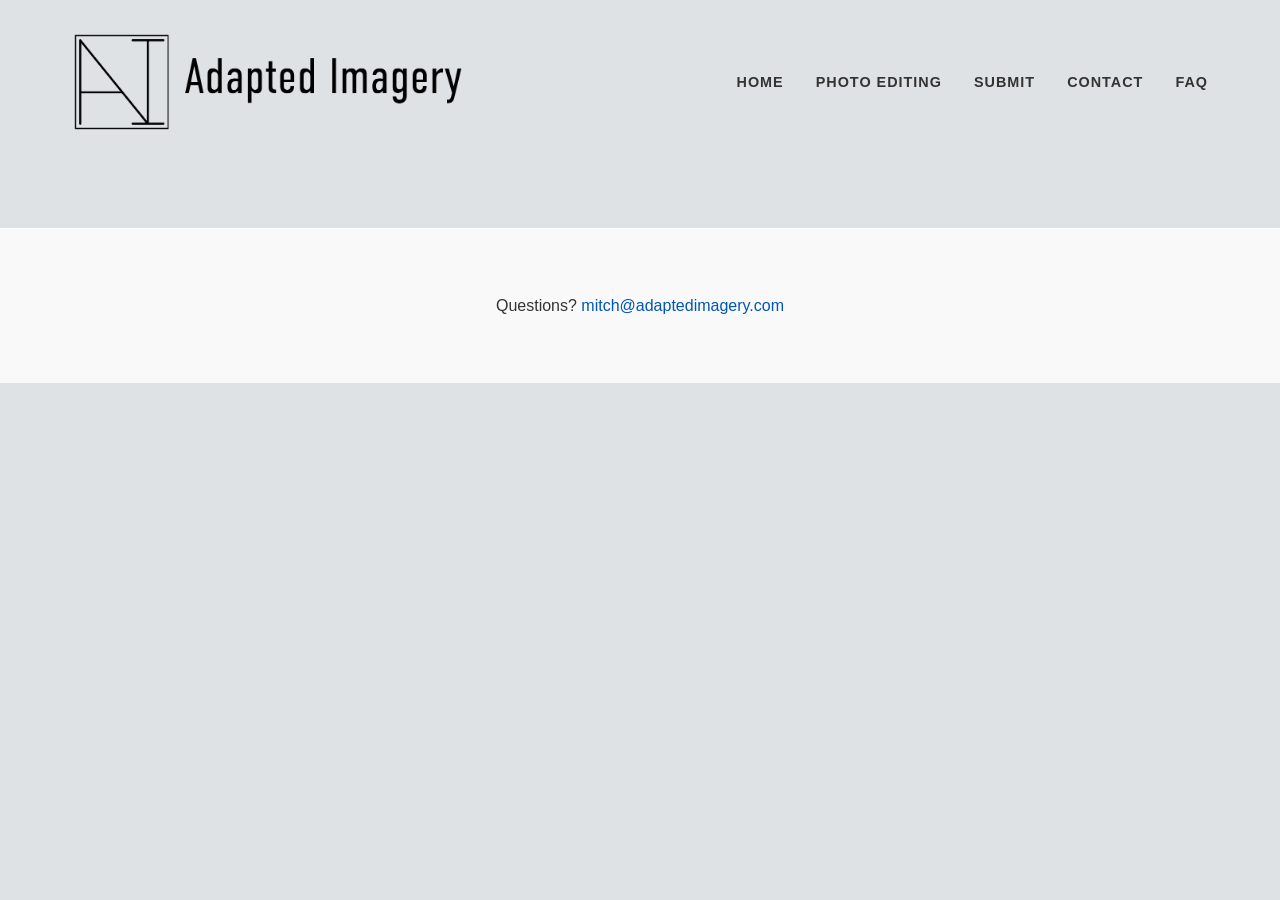
<file: Submit-Video.html>
<!DOCTYPE html>
<html lang="en-US">

<head>
    <meta charset="UTF-8">
    <meta name="viewport" content="width=device-width, initial-scale=1.0">

    <!-- SEO & Meta Information -->
    <title>Adapted Imagery</title>
    <meta name="description" content="Kansas-based photo and video editor for clients of all sizes and needs.">

    <!-- Favicon -->
    <link rel="icon" type="image/x-icon" href="Assets/favicon.ico">

    <!-- Link to external CSS file -->
    <link rel="stylesheet" href="css.css">
</head>

<body>

    <!-- Main Website Header & Navigation -->
    <header>
        <div class="logo-container">
            <h1>
                <a href="index.html">
                    <!-- Replace src with your local logo path -->
                    <img src="Assets/AI+Logo+2+Full+Name+Smaller.png" alt="Adapted Imagery Logo">
                </a>
            </h1>
        </div>

        <!-- Primary Navigation Menu -->
        <nav aria-label="Main Navigation">
            <ul>
                <li><a href="index.html">Home</a></li>

                <!-- Photo Editing Dropdown -->
                <li class="dropdown">
                    <a href="#">Photo Editing</a>
                    <ul class="dropdown-menu">
                        <li><a href="EnMassePhoto.html">En Masse Photo</a></li>
                        <li><a href="PhotoshopCorrections.html">Photoshop Correction</a></li>
                    </ul>
                </li>

                <li><a href="Submit-Photo.html">Submit</a></li>
                <li><a href="Contact.html">Contact</a></li>
                <li><a href="FAQ.html">FAQ</a></li>
            </ul>
        </nav>
    </header>




    <!-- Website Footer -->
    <footer>
        <div class="footer-contact">
            <p>Questions? <a href="mailto:mitch@adaptedimagery.com">mitch@adaptedimagery.com</a></p>
        </div>
    </footer>

</body>

</html>
</file>
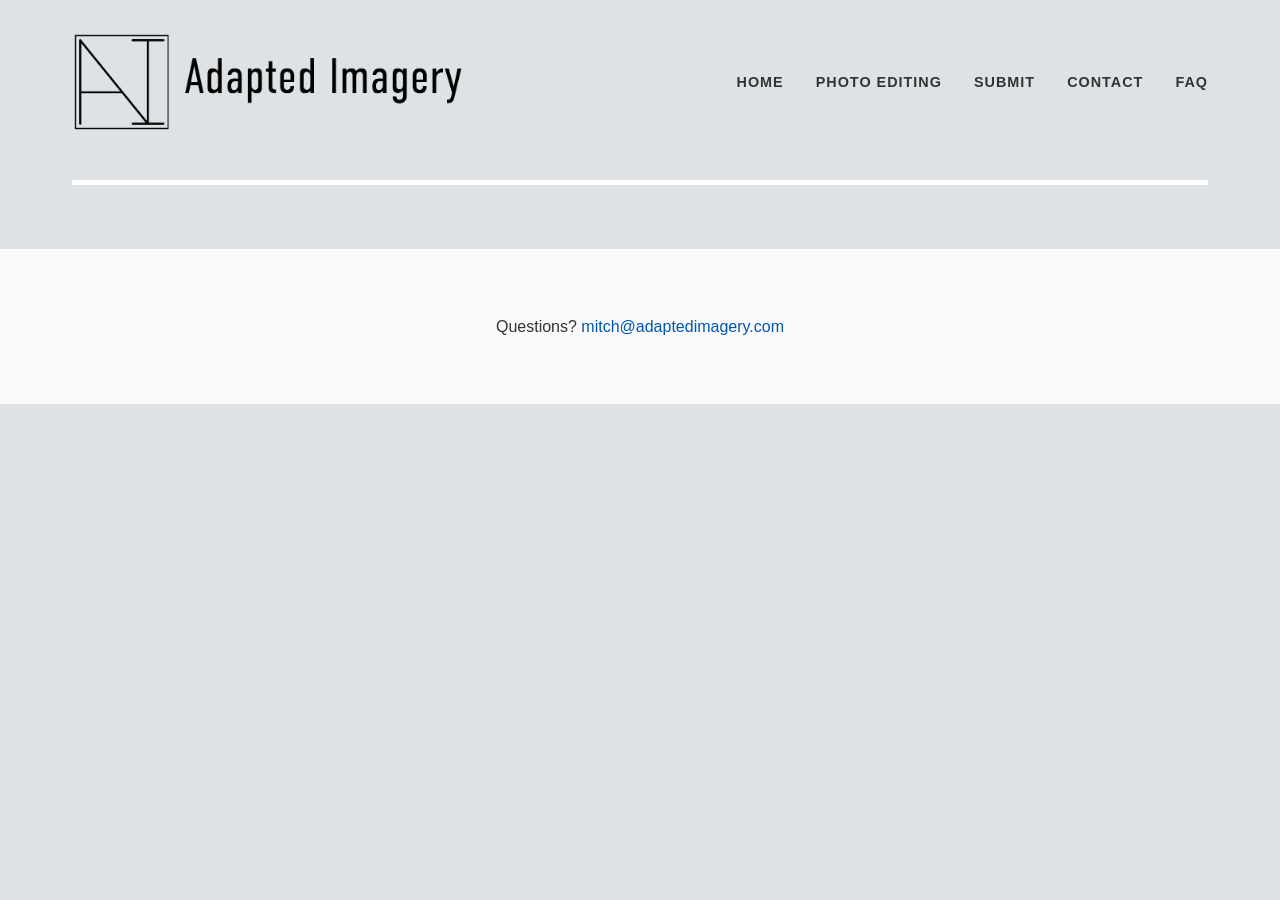
<file: Template.html>
<!DOCTYPE html>
<html lang="en-US">

<head>
    <meta charset="UTF-8">
    <meta name="viewport" content="width=device-width, initial-scale=1.0">

    <!-- SEO & Meta Information -->
    <title>Adapted Imagery</title>
    <meta name="description" content="Kansas-based photo and video editor for clients of all sizes and needs.">

    <!-- Favicon -->
    <link rel="icon" type="image/x-icon" href="Assets/favicon.ico">

    <!-- Link to external CSS file -->
    <link rel="stylesheet" href="css.css">
</head>

<body>

    <!-- Main Website Header & Navigation -->
    <header>
        <div class="logo-container">
            <h1>
                <a href="index.html">
                    <!-- Replace src with your local logo path -->
                    <img src="Assets/AI+Logo+2+Full+Name+Smaller.png" alt="Adapted Imagery Logo">
                </a>
            </h1>
        </div>

        <!-- Primary Navigation Menu -->
        <nav aria-label="Main Navigation">
            <ul>
                <li><a href="index.html">Home</a></li>

                <!-- Photo Editing Dropdown -->
                <li class="dropdown">
                    <a href="#">Photo Editing</a>
                    <ul class="dropdown-menu">
                        <li><a href="EnMassePhoto.html">En Masse Photo</a></li>
                        <li><a href="PhotoshopCorrections.html">Photoshop Correction</a></li>
                    </ul>
                </li>

                <li><a href="Submit-Photo.html">Submit</a></li>
                <li><a href="Contact.html">Contact</a></li>
                <li><a href="FAQ.html">FAQ</a></li>
            </ul>
        </nav>
    </header>


    <main>
        <hr>

    </main>



    <!-- Website Footer -->
    <footer>
        <div class="footer-contact">
            <p>Questions? <a href="mailto:mitch@adaptedimagery.com">mitch@adaptedimagery.com</a></p>
        </div>
    </footer>

</body>

</html>
</file>
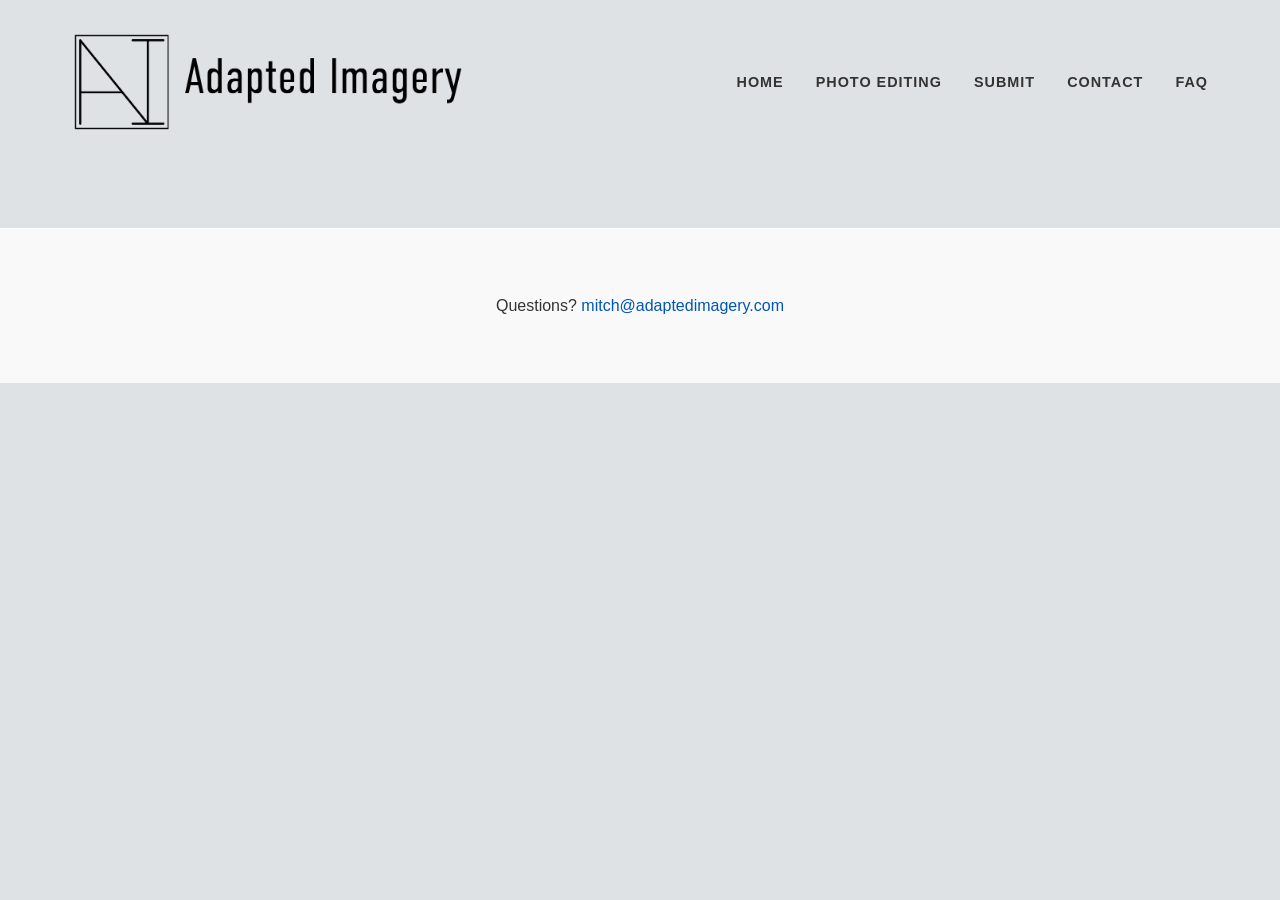
<file: VideoEditing.html>
<!DOCTYPE html>
<html lang="en-US">

<head>
    <meta charset="UTF-8">
    <meta name="viewport" content="width=device-width, initial-scale=1.0">

    <!-- SEO & Meta Information -->
    <title>Adapted Imagery</title>
    <meta name="description" content="Kansas-based photo and video editor for clients of all sizes and needs.">

    <!-- Favicon -->
    <link rel="icon" type="image/x-icon" href="Assets/favicon.ico">

    <!-- Link to external CSS file -->
    <link rel="stylesheet" href="css.css">
</head>

<body>

    <!-- Main Website Header & Navigation -->
    <header>
        <div class="logo-container">
            <h1>
                <a href="index.html">
                    <!-- Replace src with your local logo path -->
                    <img src="Assets/AI+Logo+2+Full+Name+Smaller.png" alt="Adapted Imagery Logo">
                </a>
            </h1>
        </div>

        <!-- Primary Navigation Menu -->
        <nav aria-label="Main Navigation">
            <ul>
                <li><a href="index.html">Home</a></li>

                <!-- Photo Editing Dropdown -->
                <li class="dropdown">
                    <a href="#">Photo Editing</a>
                    <ul class="dropdown-menu">
                        <li><a href="EnMassePhoto.html">En Masse Photo</a></li>
                        <li><a href="PhotoshopCorrections.html">Photoshop Correction</a></li>
                    </ul>
                </li>

                <li><a href="Submit-Photo.html">Submit</a></li>
                <li><a href="Contact.html">Contact</a></li>
                <li><a href="FAQ.html">FAQ</a></li>
            </ul>
        </nav>
    </header>



    <!-- Website Footer -->
    <footer>
        <div class="footer-contact">
            <p>Questions? <a href="mailto:mitch@adaptedimagery.com">mitch@adaptedimagery.com</a></p>
        </div>
    </footer>

</body>

</html>
</file>
<file: css.css>
/* ==========================================================================
   1. CSS Variables (Custom Properties)
   Define your colors, fonts, and spacing here. Changing a value here 
   will update it everywhere in the design.
   ========================================================================== */
:root {
    /* Colors */
    --bg-color: #dee2e4;
    --text-color: #333333;
    --text-light: #666666;
    --accent-color: #0056b3;
    /* Used for links and hover states */
    --border-color: #ffffff;

    /* Typography */
    --font-main: 'Helvetica Neue', Helvetica, Arial, sans-serif;

    /* Spacing & Layout */
    --max-width: 1200px;
    --spacing-sm: 1rem;
    --spacing-md: 2rem;
    --spacing-lg: 4rem;
}

/* ==========================================================================
   2. Base Reset & Typography
   Creates a consistent baseline across all web browsers.
   ========================================================================== */
* {
    box-sizing: border-box;
    /* Ensures padding doesn't add to width */
    margin: 0;
    padding: 0;
}

body {
    font-family: var(--font-main);
    color: var(--text-color);
    background-color: var(--bg-color);
    line-height: 1.6;
    -webkit-font-smoothing: antialiased;
    /* Makes text look sharper */
}

a {
    color: var(--accent-color);
    text-decoration: none;
    transition: color 0.3s ease;
}

a:hover {
    color: #003d82;
    /* Darker shade on hover */
}

img,
iframe {
    max-width: 100%;
    height: auto;
    display: block;
    /* Removes weird bottom spacing on images */
}

hr {
    border: 0;
    border-top: 5px solid var(--border-color);
    margin: var(--spacing-sm) auto;
    max-width: var(--max-width);
}

/* ==========================================================================
   3. Header & Navigation
   ========================================================================== */
header {
    display: flex;
    justify-content: space-between;
    /* Pushes logo left, nav right */
    align-items: center;
    /* Vertically centers items */
    padding: var(--spacing-md);
    max-width: var(--max-width);
    margin: 0 auto;
    /* Centers the header container */
}

.logo-container img {
    max-height: 100px;
    /* Constrain logo height */
    width: auto;
}

nav ul {
    list-style: none;
    display: flex;
    gap: var(--spacing-md);
    /* Space between nav items */
}

nav a {
    color: var(--text-color);
    font-weight: 600;
    text-transform: uppercase;
    letter-spacing: 1px;
    font-size: 0.9rem;
}

nav a.active,
nav a:hover {
    color: var(--accent-color);
}

/* Dropdown Menu Logic */
.dropdown {
    position: relative;
}

.dropdown-menu {
    display: none;
    /* Hidden by default */
    position: absolute;
    top: 100%;
    left: 0;
    background-color: var(--bg-color);
    box-shadow: 0 4px 6px rgba(0, 0, 0, 0.1);
    padding: var(--spacing-sm) 0;
    min-width: 200px;
    z-index: 10;
    flex-direction: column;
    /* Stacks items vertically */
    gap: 0;
}

.dropdown-menu li {
    padding: 0.5rem var(--spacing-sm);
}

.dropdown:hover .dropdown-menu {
    display: flex;
    /* Show dropdown when parent is hovered */
}

/* ==========================================================================
   4. Main Content Area
   ========================================================================== */
main {
    max-width: var(--max-width);
    margin: 0 auto;
    padding: 0 var(--spacing-md);
}

/* Hero / Welcome Section */
.welcome-section {
    display: grid;
    grid-template-columns: 1fr 1fr;
    /* Two equal columns */
    gap: var(--spacing-lg);
    align-items: center;
    margin-top: var(--spacing-lg);
    margin-bottom: var(--spacing-md);
}

.welcome-section .video-container {
    grid-row: span 2;
}

.video-container iframe {
    width: 100%;
    aspect-ratio: 16 / 9;
    /* Maintains video proportions */
    border-radius: 8px;
    /* Optional: slight rounding for modern look */
}

.welcome-text h2 {
    font-size: 2.5rem;
    margin-bottom: var(--spacing-sm);
}

.welcome-text p {
    color: var(--text-light);
    margin-bottom: var(--spacing-sm);
    font-size: 1.1rem;
}

/* Overview / Section layout (split grid) */
.overview-section {
    display: grid;
    grid-template-columns: 1fr 1fr;
    gap: var(--spacing-lg);
    align-items: center;
    margin-top: var(--spacing-lg);
    margin-bottom: var(--spacing-lg);
}

.overview-image img {
    width: 100%;
    border-radius: 8px;
    object-fit: cover;
}

.overview-content h2 {
    font-size: 2.5rem;
    margin-bottom: var(--spacing-sm);
}

.overview-content p {
    color: var(--text-light);
    font-size: 1.1rem;
    line-height: 1.6;
}

/* Formula Section (Images on left, Description on right) */
.formula-section {
    display: grid;
    grid-template-columns: 1.2fr 0.8fr;
    gap: var(--spacing-lg);
    align-items: center;
    margin-top: var(--spacing-lg);
    margin-bottom: var(--spacing-lg);
}

.formula-images {
    display: grid;
    grid-template-columns: 1fr 1fr;
    gap: var(--spacing-md);
}

.image-box img {
    width: 100%;
    border-radius: 8px;
    object-fit: cover;
}

.image-caption {
    text-align: center;
    color: var(--text-light);
    font-size: 0.95rem;
}

.formula-description h2 {
    font-size: 2rem;
    margin-bottom: var(--spacing-sm);
}

.formula-description p {
    color: var(--text-light);
    font-size: 1.1rem;
    line-height: 1.6;
}

/* Add Ons Grid */
.addon-grid {
    display: grid;
    grid-template-columns: repeat(3, 1fr);
    gap: var(--spacing-lg);
    margin-top: var(--spacing-sm);
    margin-bottom: var(--spacing-sm);
}

.addon-card {
    text-align: center;
    background-color: #ffffff;
    padding: var(--spacing-md);
    border-radius: 8px;
    border: 1px solid var(--border-color);
    box-shadow: 0 2px 4px rgba(0, 0, 0, 0.05);
}

.addon-card h3 {
    font-size: 1.25rem;
    color: var(--text-color);
    margin-bottom: var(--spacing-sm);
}

.addon-card p {
    color: var(--text-light);
    font-size: 1rem;
    line-height: 1.5;
}

/* Creative Composites Section */
.creative-composites {
    max-width: 600px;
    margin: var(--spacing-sm) auto;
    text-align: center;
}

.creative-composites p {
    color: var(--text-light);
    font-size: 1.1rem;
    line-height: 1.6;
    margin-bottom: var(--spacing-sm);
}

.creative-composites-grid {
    display: grid;
    grid-template-columns: repeat(2, 1fr);
    gap: var(--spacing-md);
    margin-top: var(--spacing-sm);
    margin-bottom: var(--spacing-sm);
}


/* Services Grid Section */
.services-section {
    display: grid;
    /* Auto-fit creates responsive columns without media queries.
     It ensures cards are at least 300px wide, expanding to fill space. */
    grid-template-columns: repeat(auto-fit, minmax(300px, 1fr));
    gap: var(--spacing-md);
    text-align: center;
}

.service-card h3 {
    margin-bottom: var(--spacing-sm);
    font-size: 1.25rem;
}

.service-card img {
    width: 100%;
    aspect-ratio: 16 / 9;
    /* Keeps all service images uniform */
    object-fit: cover;
    /* Prevents image distortion */
    border-radius: 4px;
    transition: transform 0.3s ease;
}

.service-card img:hover {
    transform: scale(1.02);
    /* Slight zoom effect on interaction */
}

/* About / Value Proposition Section */
.about-section {
    text-align: center;
    max-width: 800px;
    margin: 0 auto;
    /* Centers the block itself */
}

.about-section h2 {
    font-size: 2rem;
    margin-bottom: 3rem;
}

.about-section p {
    margin-bottom: var(--spacing-sm);
    color: var(--text-light);
    font-size: 1.1rem;
}

.camera-illustrations {
    margin-top: var(--spacing-lg);
}

/* ==========================================================================
   Utility Classes
   ========================================================================== */
.spacer {
    height: var(--spacer-height, 1.5rem);
}

.spacer.xs {
    --spacer-height: 0.5rem;
}

.spacer.sm {
    --spacer-height: 1rem;
}

.spacer.md {
    --spacer-height: 2rem;
}

.spacer.lg {
    --spacer-height: 4rem;
}

.spacer.xl {
    --spacer-height: 6rem;
}

/* Submission Page Layout */
.submission-grid {
    display: grid;
    grid-template-columns: repeat(3, 1fr);
    gap: var(--spacing-lg);
    align-items: center;
    margin-top: var(--spacing-lg);
    margin-bottom: var(--spacing-lg);
}

.submission-col {
    display: flex;
    flex-direction: column;
    align-items: center;
    justify-content: center;
}

.submission-img {
    width: 100%;
    max-width: 300px;
    border-radius: 8px;
    box-shadow: 0 4px 8px rgba(0, 0, 0, 0.1);
}

.btn {
    display: inline-block;
    padding: var(--spacing-md) var(--spacing-lg);
    background-color: var(--accent-color);
    color: #ffffff;
    font-weight: 600;
    text-transform: uppercase;
    letter-spacing: 1px;
    border-radius: 4px;
    transition: background-color 0.3s ease, transform 0.2s ease;
    text-decoration: none;
    text-align: center;
}

.btn:hover {
    background-color: #003d82;
    color: #ffffff;
    transform: translateY(-2px);
}

.btn:active {
    transform: translateY(0);
}

.text-col p {
    color: var(--text-color);
    font-size: 1.1rem;
    line-height: 1.6;
    text-align: left;
}

.video-grid {
    display: grid;
    grid-template-columns: repeat(2, 1fr);
    gap: var(--spacing-lg);
    max-width: 1000px;
    margin: var(--spacing-md) auto;
}

/* Contact Page Layout */
.contact-grid {
    display: grid;
    grid-template-columns: 1.2fr 0.8fr;
    gap: var(--spacing-xl);
    align-items: center;
    margin-top: var(--spacing-xl);
    margin-bottom: var(--spacing-xl);
}

.contact-map iframe {
    width: 70%;
    height: 700px;
    border-radius: 8px;
    box-shadow: 0 4px 12px rgba(0, 0, 0, 0.08);
    filter: grayscale(75%);
    margin: 0 auto;
}

.contact-content h2 {
    font-size: 2.5rem;
    color: var(--text-color);
    margin-bottom: var(--spacing-md);
    text-transform: uppercase;
    letter-spacing: 1px;
}

/* FAQ Section Layout */
.faq-container {
    max-width: 1000px;
    margin: var(--spacing-xl) auto;
    padding: 0 var(--spacing-md);
}

.faq-page-title {
    text-align: center;
    margin-top: var(--spacing-lg);
    font-size: 2.2rem;
}

.faq-row {
    display: grid;
    grid-template-columns: 4fr 6fr;
    gap: var(--spacing-lg);
    align-items: start;
    padding: var(--spacing-md) 0;
}

.faq-row h2,
.faq-question h2 {
    font-size: 1.4rem;
    color: var(--text-color);
    margin: 0;
    line-height: 1.3;
}

.faq-answer p {
    font-size: 1.05rem;
    line-height: 1.6;
    margin-bottom: var(--spacing-sm);
    color: var(--text-color);
}

.faq-answer p:last-child {
    margin-bottom: 0;
}

/* ==========================================================================
   5. Footer
   ========================================================================== */
footer {
    text-align: center;
    padding: var(--spacing-lg) var(--spacing-md);
    margin-top: var(--spacing-lg);
    background-color: #f9f9f9;
    border-top: 1px solid var(--border-color);
}

/* ==========================================================================
   6. Mobile Responsiveness (Media Queries)
   Adjusts layout for smaller screens like tablets and phones.
   ========================================================================== */
@media (max-width: 768px) {

    /* Stack header elements vertically */
    header {
        flex-direction: column;
        gap: var(--spacing-sm);
    }

    /* Wrap navigation items to prevent overflow */
    nav ul {
        flex-wrap: wrap;
        justify-content: center;
    }

    /* Stack welcome section vertically */
    .welcome-section {
        grid-template-columns: 1fr;
    }

    .welcome-section .video-container {
        grid-row: auto;
    }

    /* Stack overview section vertically */
    .overview-section {
        grid-template-columns: 1fr;
        gap: var(--spacing-md);
        text-align: center;
    }

    /* Stack formula section vertically */
    .formula-section {
        grid-template-columns: 1fr;
        gap: var(--spacing-lg);
    }

    .formula-description {
        text-align: center;
    }

    /* Stack add-on grid vertically on mobile */
    .addon-grid {
        grid-template-columns: 1fr;
        gap: var(--spacing-md);
    }

    /* Stack creative composites grid vertically on mobile */
    .creative-composites-grid {
        grid-template-columns: 1fr;
    }

    /* Stack submission grid vertically on mobile */
    .submission-grid {
        grid-template-columns: 1fr;
        gap: var(--spacing-md);
        text-align: center;
    }

    .text-col p {
        text-align: center;
    }

    /* Stack video grid vertically on mobile */
    .video-grid {
        grid-template-columns: 1fr;
        gap: var(--spacing-md);
    }

    /* Stack contact grid vertically on mobile */
    .contact-grid {
        grid-template-columns: 1fr;
        gap: var(--spacing-lg);
        text-align: center;
    }

    /* Stack FAQ grid vertically on mobile */
    .faq-row {
        grid-template-columns: 1fr;
        gap: var(--spacing-sm);
    }

    /* Ensure dropdown menus align better on mobile */
    .dropdown-menu {
        position: static;
        box-shadow: none;
        padding-left: var(--spacing-sm);
        display: none;
    }

    .dropdown:hover .dropdown-menu {
        display: flex;
    }
}
</file>
